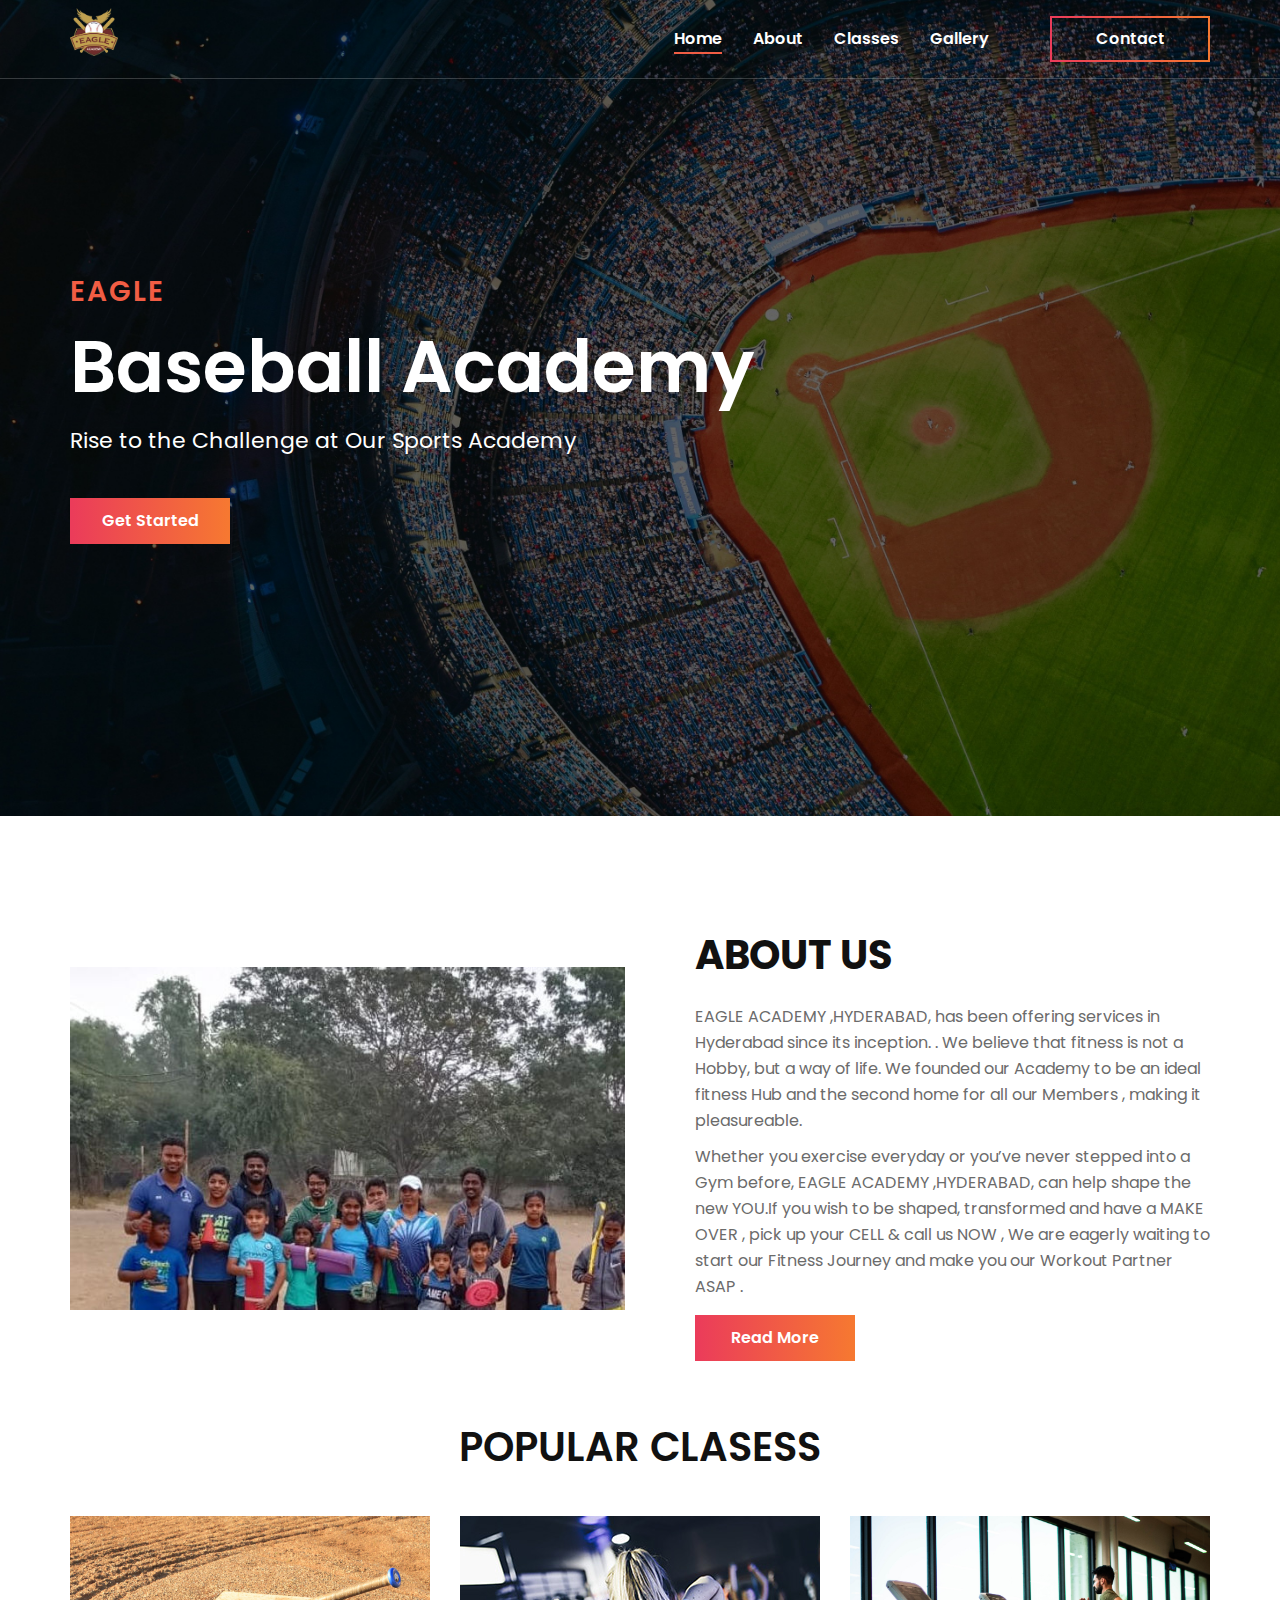
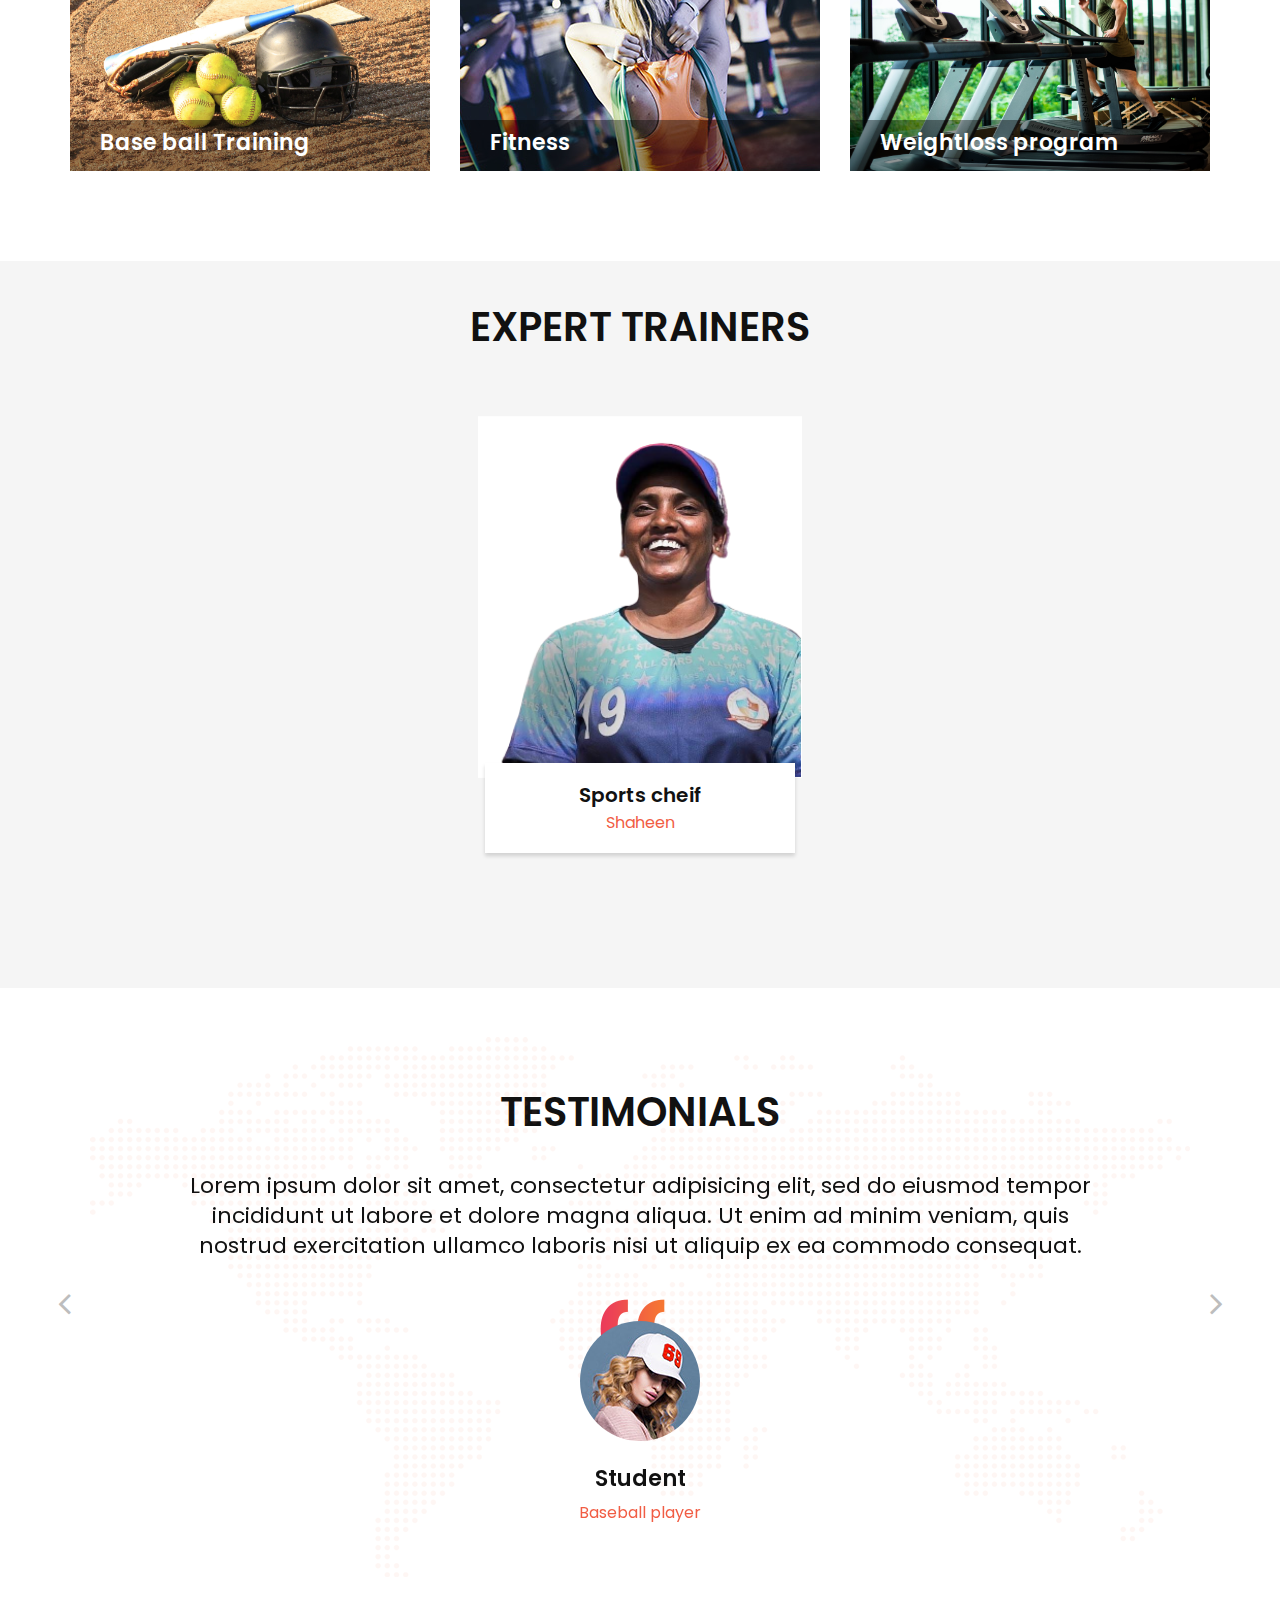
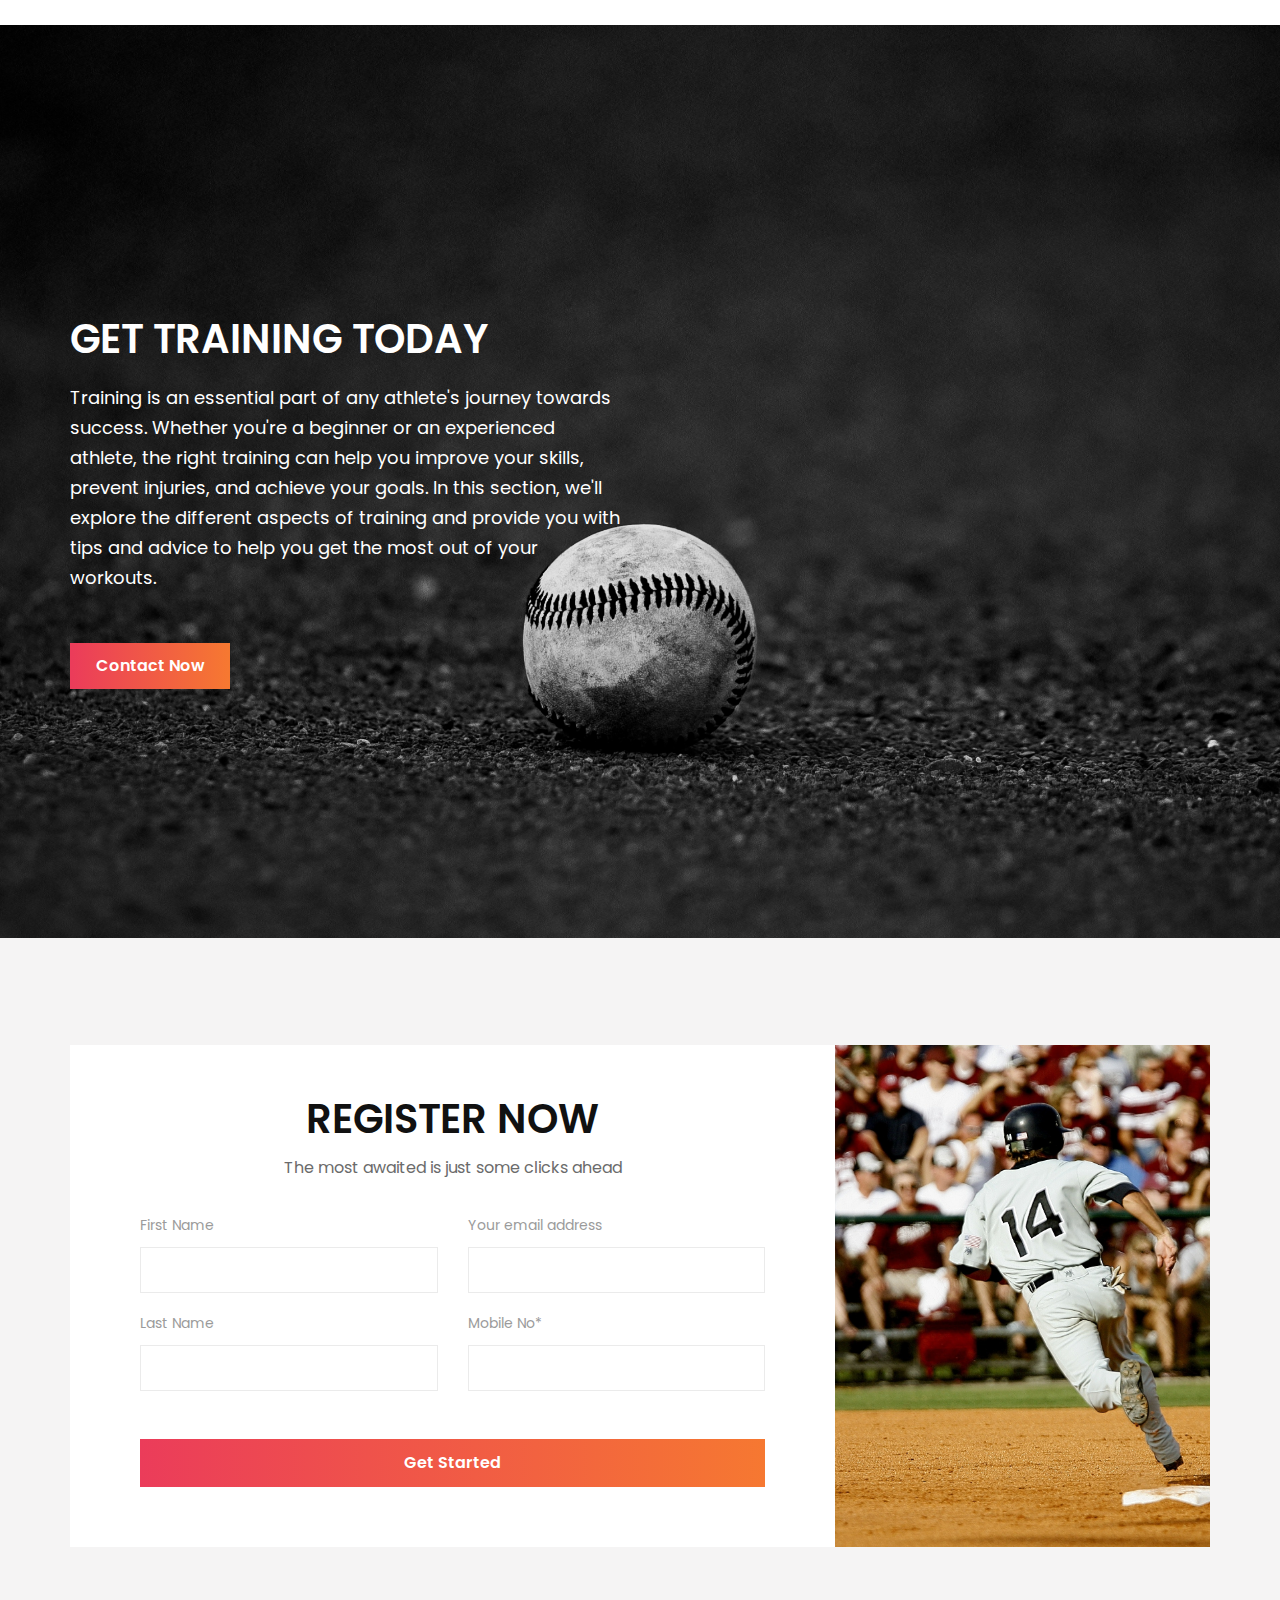
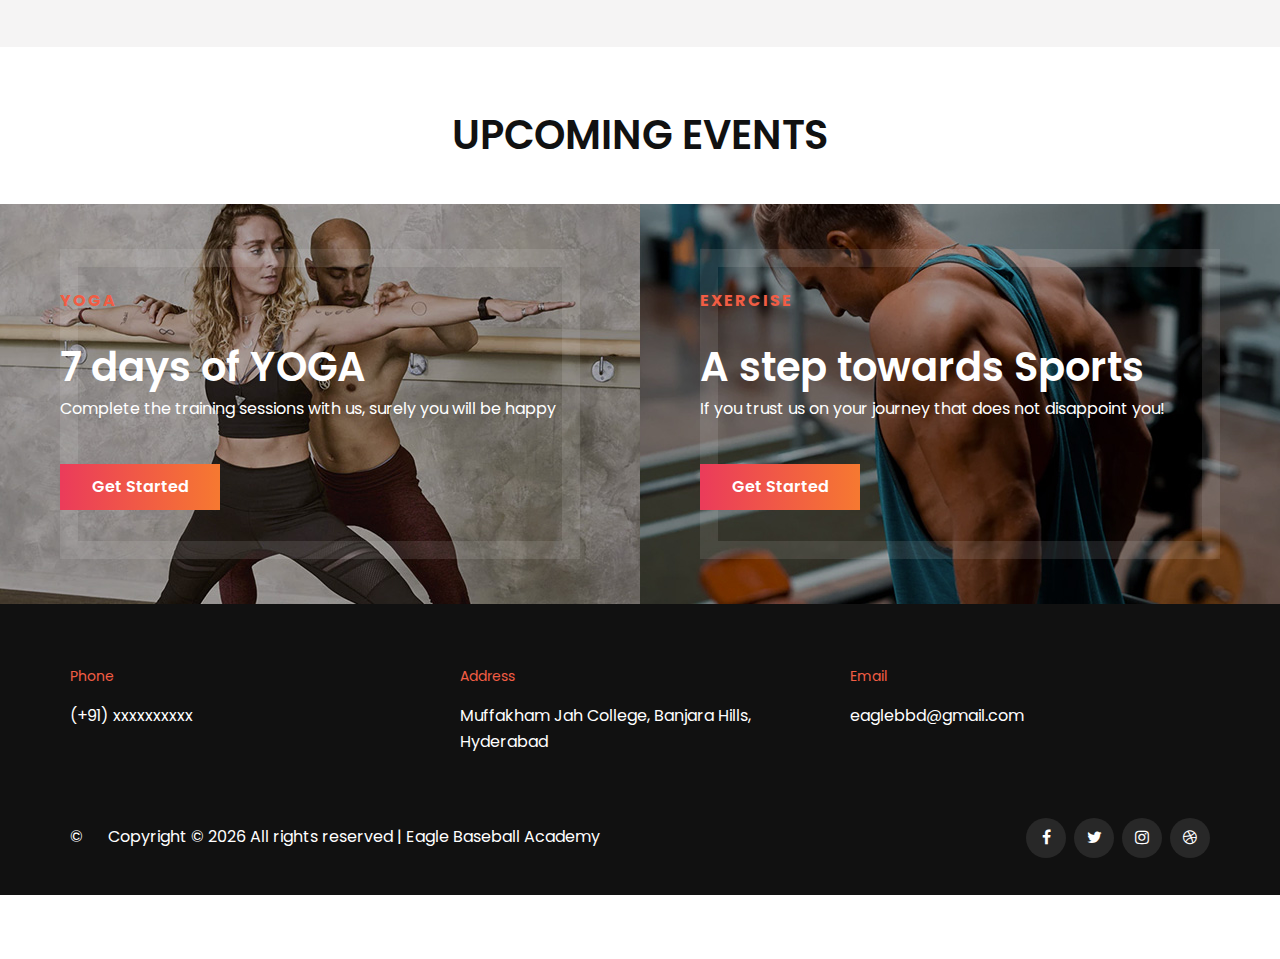
<file: academy-main/index.html>
<!DOCTYPE html>
<html lang="zxx">

<head>
    <meta charset="UTF-8">
    <meta name="description" content="Gutim Template">
    <meta name="keywords" content="Gutim, unica, creative, html">
    <meta name="viewport" content="width=device-width, initial-scale=1.0">
    <meta http-equiv="X-UA-Compatible" content="ie=edge">
    <title>Eagle Academy</title>

    <!-- Google Font -->
    <link href="https://fonts.googleapis.com/css?family=Poppins:300,400,500,600,700,800,900&display=swap"
        rel="stylesheet">

    <!-- Css Styles -->
    <link rel="stylesheet" href="css/bootstrap.min.css" type="text/css">
    <link rel="stylesheet" href="css/font-awesome.min.css" type="text/css">
    <link rel="stylesheet" href="css/owl.carousel.min.css" type="text/css">
    <link rel="stylesheet" href="css/magnific-popup.css" type="text/css">
    <link rel="stylesheet" href="css/slicknav.min.css" type="text/css">
    <link rel="stylesheet" href="css/style.css" type="text/css">
</head>

<body>
    <!-- Page Preloder -->
    <div id="preloder">
        <div class="loader"></div>
    </div>

    <!-- Header Section Begin -->
    <header class="header-section">
        <div class="container">
            <div class="logo">
                <a href="./index.html">
                    <img class='true-logo' src="img/s-removebg-preview (2).png" alt="Logo">
                </a>
            </div>
            <div class="nav-menu">
                <nav class="mainmenu mobile-menu">
                    <ul>
                        <li class="active"><a href="./index.html">Home</a></li>
                        <li><a href="./about-us.html">About</a></li>
                        <li><a href="./classes.html">Classes</a></li>
                        <li><a href="./gallery.html">Gallery</a></li>
                    </ul>
                </nav>
                <a href=" ./contact.html" class="primary-btn signup-btn ">Contact</a>
            </div>
            <div id="mobile-menu-wrap "></div>
        </div>
    </header>
    <!-- Header End -->

    <!-- Hero Section Begin -->
    <section class="hero-section set-bg " data-setbg="img/main5.jpg" style="margin-top: -4rem;">
        <div class="container ">
            <div class="row ">
                <div class="col-lg-8 ">
                    <div class="hero-text ">
                        <span style="font-size: 28px;">Eagle</span>
                        <h1>Baseball Academy</h1>
                        <p style="font-size: 22px;"> Rise to the Challenge at Our Sports Academy
                        </p>
                        <a href="classes.html" class="primary-btn ">Get Started</a>
                    </div>
                </div>
            </div>
        </div>
    </section>
    <!-- Hero Section End -->

    <!-- About Section Begin -->
    <section class="about-section spad ">
        <div class="container ">
            <div class="row ">
                <div class="col-lg-6 ">
                    <div class="about-pic ">
                        <img src="img/about.jpg " alt=" ">

                    </div>
                </div>
                <div class="col-lg-6 ">
                    <div class="about-text ">
                        <h2>About Us</h2>
                        <p class="first-para">
                            EAGLE ACADEMY ,HYDERABAD, has been offering services in Hyderabad   since its inception. . We believe that fitness is not a Hobby, but a way of life. We founded our Academy to be an ideal fitness Hub  and the second home for all  our  Members , making it pleasureable.                                            
                        </p>
                        <p lass="second-para">
                            Whether you exercise everyday or you’ve never stepped into a Gym before, EAGLE ACADEMY ,HYDERABAD, can help shape the new YOU.If you  wish to be shaped, transformed  and  have a MAKE OVER , pick up your CELL & call us NOW , We are eagerly waiting to start our Fitness Journey  and make you our Workout Partner ASAP .
                        </p>
                        <a href="about-us.html" class="primary-btn ">Read More</a>
                    </div>
                </div>
            </div>
        </div>
    </section>
    <!-- About Section End -->

    <!-- Classes Section Begin -->
    <section class="classes-section classes-page spad">
        <div class="container" style="margin-top: -8rem;">
            <div class="row">
                <div class="col-lg-12">
                    <div class="section-title">
                        <h2>Popular Clasess</h2>
                    </div>
                </div>
            </div>
            <div class="row">
                <div class="col-lg-4 col-md-6">
                    <div class="single-class-item set-bg" data-setbg="img/main2.jpg">
                        <div class="si-text">
                            <a href="contact.html">
                                <h4>Base ball Training</h4>
                            </a>
                        </div>
                    </div>
                </div>
                <div class="col-lg-4 col-md-6">
                    <div class="single-class-item set-bg" data-setbg="img/classes/classes-4.jpg">
                        <div class="si-text">
                            <a href="contact.html">
                                <h4>Fitness</h4>
                            </a>

                        </div>
                    </div>
                </div>
                <div class="col-lg-4 col-md-6">
                    <div class="single-class-item set-bg" data-setbg="img/main4.jpg">
                        <div class="si-text">
                            <a href="contact.html">
                                <h4>Weightloss program</h4>
                            </a>
                        </div>
                    </div>
                </div>
            </div>
        </div>
    </section>
    <!-- Classes Section End -->

    <!-- Trainer Section Begin -->
    <section class="trainer-section spad ">
        <div class="container " style="margin-top: -3rem;">
            <div class="row ">
                <div class="col-lg-12 ">
                    <div class="section-title ">
                        <h2>EXPERT TRAINERS</h2>
                    </div>
                </div>
            </div>
            <div class="row ">
                <div class="col-lg-4 col-md-6 ">
                    <div class="single-trainer-item ">
                        <img src="img/6320a16c-ba49-49d5-9f48-b8d1b64d4444-removebg-preview.png" alt=" ">
                        <div class="trainer-text ">
                            <h5>Sports cheif</h5>
                            <span>Shaheen</span>
                            <p>non numquam eius modi tempora incidunt ut labore et dolore magnam aliquam quaerat
                                voluptatem.
                            </p>
                            <div class="trainer-social ">
                                <a href="# "><i class="fa fa-facebook "></i></a>
                                <a href="# "><i class="fa fa-instagram "></i></a>
                                <a href="# "><i class="fa fa-twitter "></i></a>
                                <a href="# "><i class="fa fa-pinterest "></i></a>
                            </div>
                        </div>
                    </div>
                </div>
            </div>
        </div>
    </section>
    <!-- Trainer Section End -->

    <!-- Testimonial Section Begin -->
    <section class="testimonial-section spad ">
        <div class="container ">
            <div class="row ">
                <div class="col-lg-12 ">
                    <div class="section-title ">
                        <h2>Testimonials</h2>
                    </div>
                </div>
            </div>
            <div class="row ">
                <div class="col-lg-10 offset-lg-1 ">
                    <div class="testimonial-slider owl-carousel ">
                        <div class="testimonial-item ">
                            <p>Lorem ipsum dolor sit amet, consectetur adipisicing elit, sed do eiusmod tempor
                                incididunt ut labore et dolore magna aliqua. Ut enim ad minim veniam, quis nostrud
                                exercitation ullamco laboris nisi ut aliquip ex ea commodo consequat.
                            </p>
                            <div class="ti-pic ">
                                <img src="img/testimonial/testimonial-1.jpg " alt=" ">
                                <div class="quote ">
                                    <img src="img/testimonial/quote-left.png " alt=" ">
                                </div>
                            </div>
                            <div class="ti-author ">
                                <h4>Student</h4>
                                <span>Baseball player</span>
                            </div>
                        </div>
                        <div class="testimonial-item ">
                            <p>Lorem ipsum dolor sit amet, consectetur adipisicing elit, sed do eiusmod tempor
                                incididunt ut labore et dolore magna aliqua. Ut enim ad minim veniam, quis nostrud
                                exercitation ullamco laboris nisi ut aliquip ex ea commodo consequat.
                            </p>
                            <div class="ti-pic ">
                                <img src="img/testimonial/testimonial-1.jpg " alt=" ">
                                <div class="quote ">
                                    <img src="img/testimonial/quote-left.png " alt=" ">
                                </div>
                            </div>
                            <div class="ti-author ">
                                <h4>Student</h4>
                                <span>Baseball player</span>
                            </div>
                        </div>
                    </div>
                </div>
            </div>
        </div>
    </section>
    <!-- Testimonial Section End -->

    <!-- Banner Section Begin -->
    <section class="banner-section set-bg " data-setbg="img/ban.jpg ">
        <div class="container ">
            <div class="row ">
                <div class="col-lg-6 ">
                    <div class="banner-text " style="margin-bottom: 24rem; margin-top: 5rem;">
                        <h2>Get training today</h2>
                        <p>
                            Training is an essential part of any athlete's journey towards success. Whether you're a beginner or an experienced athlete, the right training can help you improve your skills, prevent injuries, and achieve your goals. In this section, we'll explore the different aspects of training and provide you with tips and advice to help you get the most out of your workouts.
                        </p>
                        <a href="# " class="primary-btn banner-btn ">Contact Now</a>
                    </div>
                </div>
            </div>
        </div>
    </section>
    <!-- Banner Section End -->

    <!-- Register Section Begin -->
    <section class="register-section spad">
        <div class=" container " style="margin-top: -8rem; ">
            <div class="row ">
                <div class="col-lg-8 ">
                    <div class="register-text ">
                        <div class="section-title ">
                            <h2>Register Now</h2>
                            <p>The most awaited is just some clicks ahead</p>
                        </div>
                        <form action="# " class="register-form ">
                            <div class="row ">
                                <div class="col-lg-6 ">
                                    <label for="name ">First Name</label>
                                    <input type="text " id="name ">
                                </div>
                                <div class="col-lg-6 ">
                                    <label for="email ">Your email address</label>
                                    <input type="text " id="email ">
                                </div>
                                <div class="col-lg-6 ">
                                    <label for="last-name ">Last Name</label>
                                    <input type="text " id="last-name ">
                                </div>
                                <div class="col-lg-6 ">
                                    <label for="mobile ">Mobile No*</label>
                                    <input type="text " id="mobile ">
                                </div>
                            </div>
                            <button type="submit " class="register-btn ">Get Started</button>
                        </form>
                    </div>
                </div>
                <div class="col-lg-4 ">
                    <div class="register-pic ">
                        <img class="this" src="img/form.jpg " alt=" ">
                    </div>
                </div>
            </div>
        </div>
    </section>
    <!-- Register Section End -->

    <!-- Footer Banner Section Begin -->
    <section class="footer-banner ">
        <div class="container-fluid ">
            <div class="row " style="margin-top: 4rem; ">
                <div class="col-lg-12 ">
                    <div class="section-title ">
                        <h2>Upcoming Events</h2>
                    </div>
                </div>
            </div>
            <div class="row ">
                <div class="col-lg-6 ">
                    <div class="footer-banner-item set-bg " data-setbg="img/footer-banner/footer-banner-1.jpg ">
                        <span>YOGA</span>
                        <h2>7 days of YOGA</h2>
                        <p>Complete the training sessions with us, surely you will be happy</p>
                        <a href="contact.html" class="primary-btn ">Get Started</a>
                    </div>
                </div>
                <div class="col-lg-6 ">
                    <div class="footer-banner-item set-bg " data-setbg="img/footer-banner/footer-banner-2.jpg ">
                        <span>Exercise</span>
                        <h2>A step towards Sports</h2>
                        <p>If you trust us on your journey that does not disappoint you!</p>
                        <a href="contact.html" class="primary-btn ">Get Started</a>
                    </div>
                </div>
            </div>
        </div>
    </section>
    <!-- Footer Banner Section End -->

    <!-- Footer Section Begin -->
    <footer class="footer-section">
        <div class="container ">
            <div class="row ">
                <div class="col-md-4 ">
                    <div class="contact-option ">
                        <span>Phone</span>
                        <p>(+91) xxxxxxxxxx</p>
                    </div>
                </div>
                <div class="col-md-4 ">
                    <div class="contact-option ">
                        <span>Address</span>
                        <p>Muffakham Jah College, Banjara Hills, Hyderabad</p>
                    </div>
                </div>
                <div class="col-md-4 ">
                    <div class="contact-option ">
                        <span>Email</span>
                        <p>eaglebbd@gmail.com</p>
                    </div>
                </div>
            </div>
            <br>
            <br>
            <div class="copyright-text ">
                <p>&copy;
                <p>
                    <!-- Link back to Colorlib can't be removed. Template is licensed under CC BY 3.0. -->
                    Copyright &copy;
                    <script>
                        document.write(new Date().getFullYear());
                    </script> All rights reserved |
                    <a href="index.html" target="_blank ">Eagle Baseball Academy</a>
                    <!-- Link back to Colorlib can't be removed. Template is licensed under CC BY 3.0. -->
                </p>
                </p>
                <div class="footer-social ">
                    <a href="# "><i class="fa fa-facebook "></i></a>
                    <a href="# "><i class="fa fa-twitter "></i></a>
                    <a href="# "><i class="fa fa-instagram "></i></a>
                    <a href="# "><i class="fa fa-dribbble "></i></a>
                </div>
            </div>
        </div>
    </footer>
    <!-- Footer Section End -->

    <!-- Js Plugins -->
    <script src="js/jquery-3.3.1.min.js "></script>
    <script src="js/bootstrap.min.js "></script>
    <script src="js/jquery.magnific-popup.min.js "></script>
    <script src="js/mixitup.min.js "></script>
    <script src="js/jquery.slicknav.js "></script>
    <script src="js/owl.carousel.min.js "></script>
    <script src="js/main.js "></script>
</body>

</html>
</file>
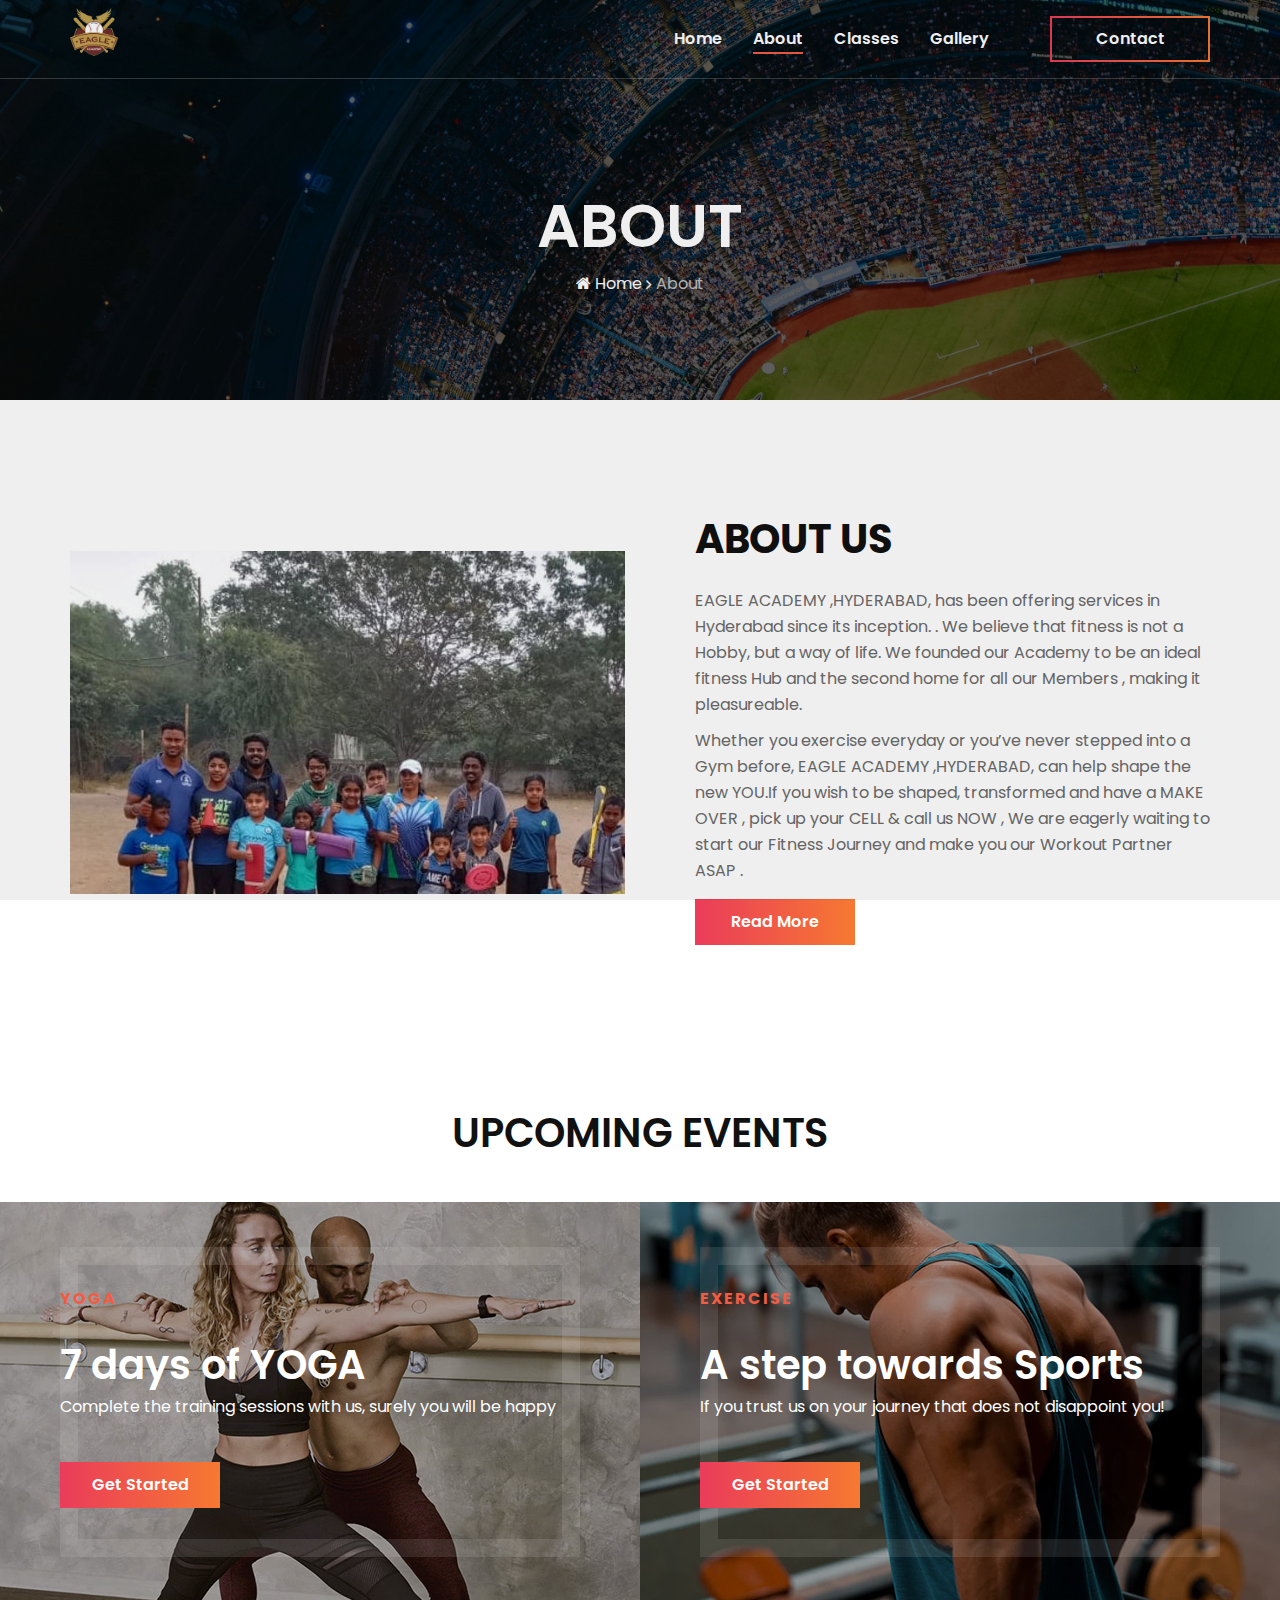
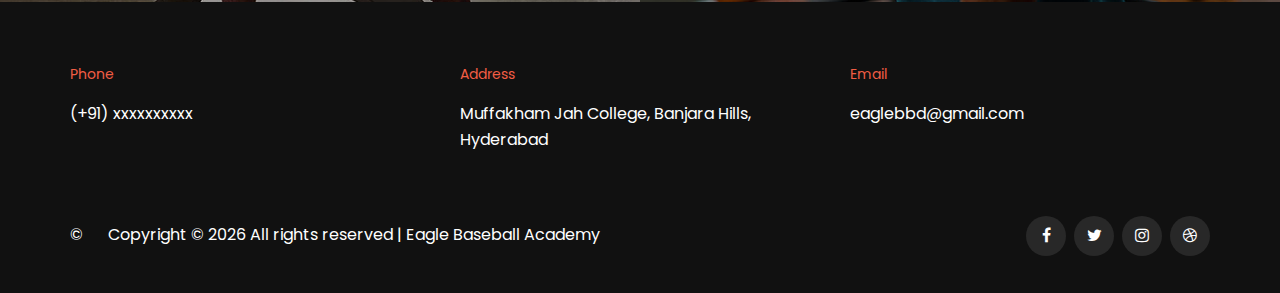
<file: academy-main/about-us.html>
<!DOCTYPE html>
<html lang="zxx">

<head>
    <meta charset="UTF-8">
    <meta name="description" content="Gutim Template">
    <meta name="keywords" content="Gutim, unica, creative, html">
    <meta name="viewport" content="width=device-width, initial-scale=1.0">
    <meta http-equiv="X-UA-Compatible" content="ie=edge">
    <title>Gutim | Template</title>

    <!-- Google Font -->
    <link href="https://fonts.googleapis.com/css?family=Poppins:300,400,500,600,700,800,900&display=swap"
        rel="stylesheet">

    <!-- Css Styles -->
    <link rel="stylesheet" href="css/bootstrap.min.css" type="text/css">
    <link rel="stylesheet" href="css/font-awesome.min.css" type="text/css">
    <link rel="stylesheet" href="css/owl.carousel.min.css" type="text/css">
    <link rel="stylesheet" href="css/magnific-popup.css" type="text/css">
    <link rel="stylesheet" href="css/slicknav.min.css" type="text/css">
    <link rel="stylesheet" href="css/style.css" type="text/css">
</head>

<body>
    <!-- Page Preloder -->
    <div id="preloder">
        <div class="loader"></div>
    </div>

    <!-- Header Section Begin -->
    <header class="header-section">
        <div class="container">
            <div class="logo">
                <a href="./index.html">
                    <img class='true-logo' src="img/s-removebg-preview (2).png" alt="Logo">
                </a>
            </div>
            <div class="nav-menu">
                <nav class="mainmenu mobile-menu">
                    <ul>
                        <li><a href="./index.html">Home</a></li>
                        <li class="active"><a href="./about-us.html">About</a></li>
                        <li><a href="./classes.html">Classes</a></li>
                        <li><a href="./gallery.html">Gallery</a></li>
                    </ul>
                </nav>
                <a href=" ./contact.html" class="primary-btn signup-btn ">Contact</a>
            </div>
            <div id="mobile-menu-wrap "></div>
        </div>
    </header>
    <!-- Header End -->

    <!-- Breadcrumb Section Begin -->
    <section class="breadcrumb-section set-bg" data-setbg="img/main5.jpg">
        <div class="container">
            <div class="row">
                <div class="col-lg-12">
                    <div class="breadcrumb-text">
                        <h2>About</h2>
                        <div class="breadcrumb-option">
                            <a href="./index.html"><i class="fa fa-home"></i> Home</a>
                            <span>About</span>
                        </div>
                    </div>
                </div>
            </div>
        </div>
    </section>
    <!-- Breadcrumb Section End -->

    <!-- About Section Begin -->
    <!-- About Section Begin -->
    <section class="about-section spad ">
        <div class="container ">
            <div class="row ">
                <div class="col-lg-6 ">
                    <div class="about-pic ">
                        <img src="img/about.jpg " alt=" ">

                    </div>
                </div>
                <div class="col-lg-6 ">
                    <div class="about-text ">
                        <h2>About Us</h2>
                        <p class="first-para">
                            EAGLE ACADEMY ,HYDERABAD, has been offering services in Hyderabad   since its inception. . We believe that fitness is not a Hobby, but a way of life. We founded our Academy to be an ideal fitness Hub  and the second home for all  our  Members , making it pleasureable.                                            
                        </p>
                        <p lass="second-para">
                            Whether you exercise everyday or you’ve never stepped into a Gym before, EAGLE ACADEMY ,HYDERABAD, can help shape the new YOU.If you  wish to be shaped, transformed  and  have a MAKE OVER , pick up your CELL & call us NOW , We are eagerly waiting to start our Fitness Journey  and make you our Workout Partner ASAP .
                        </p>
                        <a href="about-us.html" class="primary-btn ">Read More</a>
                    </div>
                </div>
            </div>
        </div>
    </section>
    <!-- About Section End -->

    <!-- Footer Banner Section Begin -->
    <section class="footer-banner ">
        <div class="container-fluid ">
            <div class="row " style="margin-top: 4rem; ">
                <div class="col-lg-12 ">
                    <div class="section-title ">
                        <h2>Upcoming Events</h2>
                    </div>
                </div>
            </div>
            <div class="row ">
                <div class="col-lg-6 ">
                    <div class="footer-banner-item set-bg " data-setbg="img/footer-banner/footer-banner-1.jpg ">
                        <span>YOGA</span>
                        <h2>7 days of YOGA</h2>
                        <p>Complete the training sessions with us, surely you will be happy</p>
                        <a href="contact.html" class="primary-btn ">Get Started</a>
                    </div>
                </div>
                <div class="col-lg-6 ">
                    <div class="footer-banner-item set-bg " data-setbg="img/footer-banner/footer-banner-2.jpg ">
                        <span>Exercise</span>
                        <h2>A step towards Sports</h2>
                        <p>If you trust us on your journey that does not disappoint you!</p>
                        <a href="contact.html" class="primary-btn ">Get Started</a>
                    </div>
                </div>
            </div>
        </div>
    </section>
    <!-- Footer Banner Section End -->

    <!-- Footer Section Begin -->
    <footer class="footer-section">
        <div class="container ">
            <div class="row ">
                <div class="col-md-4 ">
                    <div class="contact-option ">
                        <span>Phone</span>
                        <p>(+91) xxxxxxxxxx</p>
                    </div>
                </div>
                <div class="col-md-4 ">
                    <div class="contact-option ">
                        <span>Address</span>
                        <p>Muffakham Jah College, Banjara Hills, Hyderabad</p>
                    </div>
                </div>
                <div class="col-md-4 ">
                    <div class="contact-option ">
                        <span>Email</span>
                        <p>eaglebbd@gmail.com</p>
                    </div>
                </div>
            </div>
            <br>
            <br>
            <div class="copyright-text ">
                <p>&copy;
                <p>
                    <!-- Link back to Colorlib can't be removed. Template is licensed under CC BY 3.0. -->
                    Copyright &copy;
                    <script>
                        document.write(new Date().getFullYear());
                    </script> All rights reserved |
                    <a href="index.html" target="_blank ">Eagle Baseball Academy</a>
                    <!-- Link back to Colorlib can't be removed. Template is licensed under CC BY 3.0. -->
                </p>
                </p>
                <div class="footer-social ">
                    <a href="# "><i class="fa fa-facebook "></i></a>
                    <a href="# "><i class="fa fa-twitter "></i></a>
                    <a href="# "><i class="fa fa-instagram "></i></a>
                    <a href="# "><i class="fa fa-dribbble "></i></a>
                </div>
            </div>
        </div>
    <!-- Footer Section End -->

    <!-- Js Plugins -->
    <script src="js/jquery-3.3.1.min.js"></script>
    <script src="js/bootstrap.min.js"></script>
    <script src="js/jquery.magnific-popup.min.js"></script>
    <script src="js/mixitup.min.js"></script>
    <script src="js/jquery.slicknav.js"></script>
    <script src="js/owl.carousel.min.js"></script>
    <script src="js/main.js"></script>
</body>

</html>
</file>
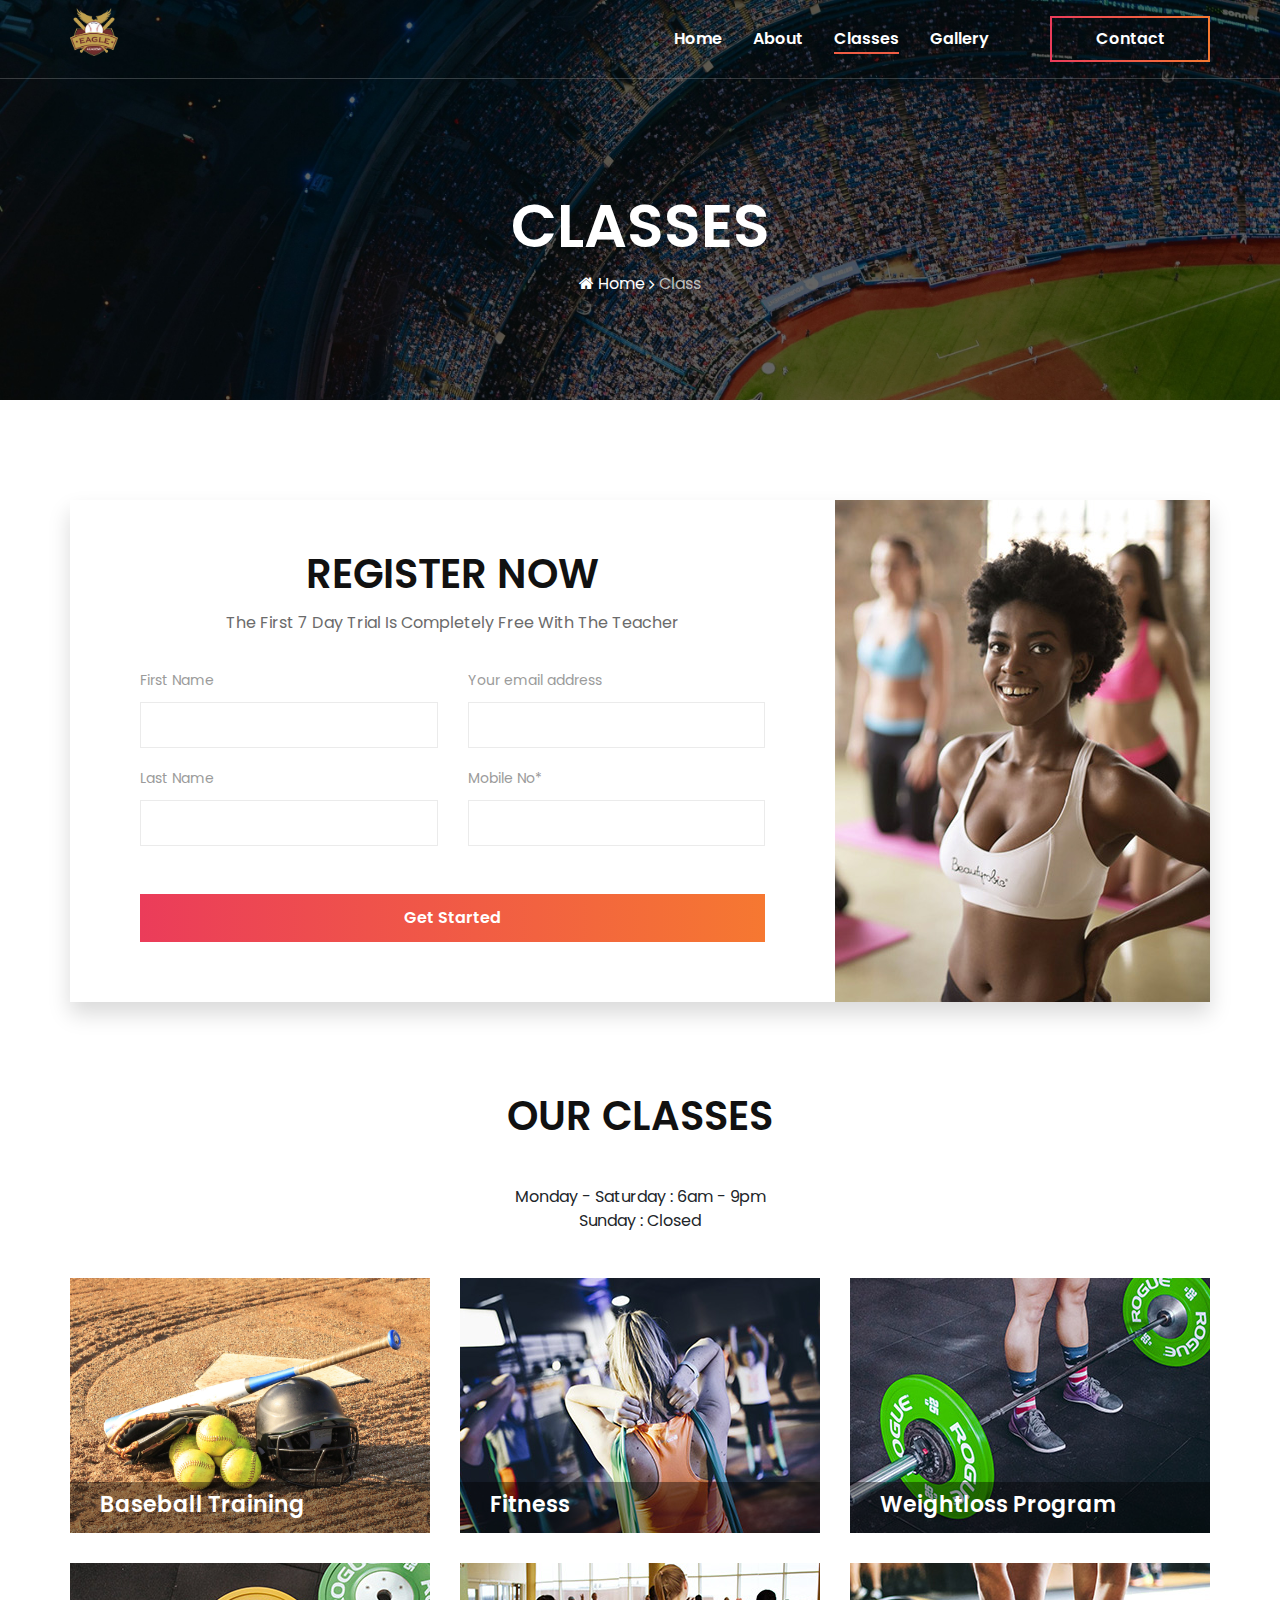
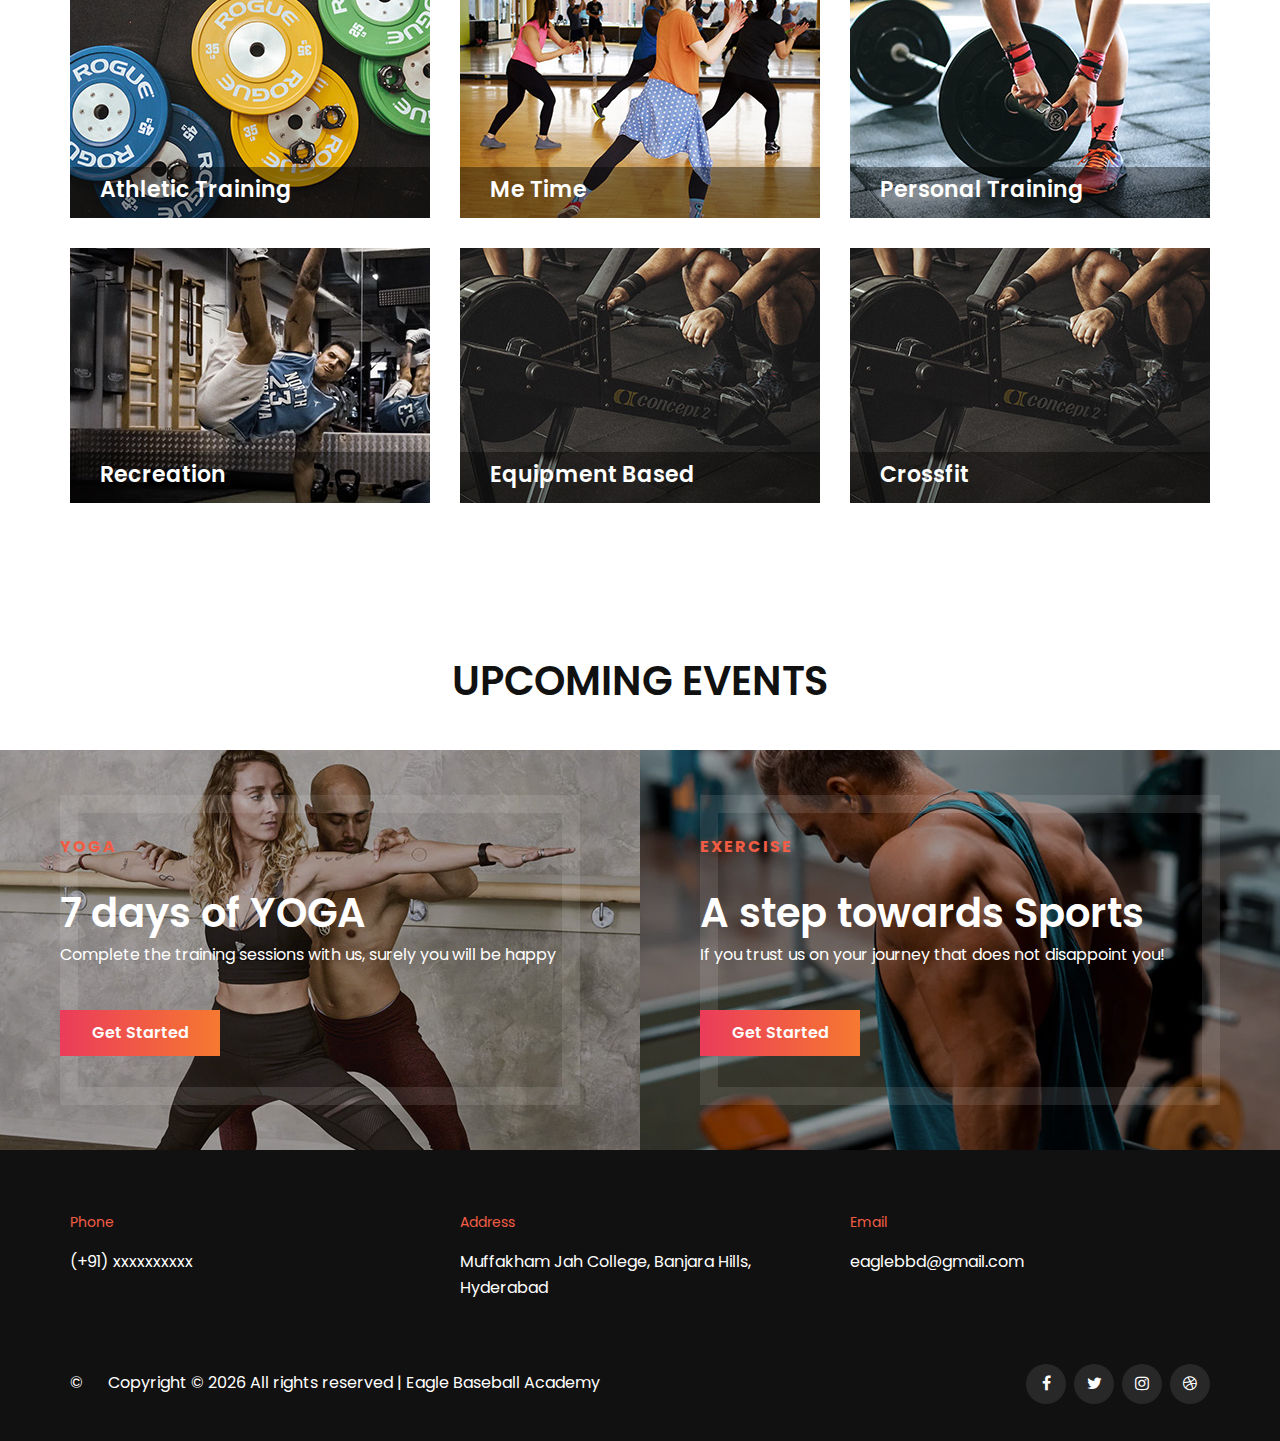
<file: academy-main/classes.html>
<!DOCTYPE html>
<html lang="zxx">

<head>
    <meta charset="UTF-8">
    <meta name="description" content="Gutim Template">
    <meta name="keywords" content="Gutim, unica, creative, html">
    <meta name="viewport" content="width=device-width, initial-scale=1.0">
    <meta http-equiv="X-UA-Compatible" content="ie=edge">
    <title>Gutim | Template</title>

    <!-- Google Font -->
    <link href="https://fonts.googleapis.com/css?family=Poppins:300,400,500,600,700,800,900&display=swap"
        rel="stylesheet">

    <!-- Css Styles -->
    <link rel="stylesheet" href="css/bootstrap.min.css" type="text/css">
    <link rel="stylesheet" href="css/font-awesome.min.css" type="text/css">
    <link rel="stylesheet" href="css/owl.carousel.min.css" type="text/css">
    <link rel="stylesheet" href="css/magnific-popup.css" type="text/css">
    <link rel="stylesheet" href="css/slicknav.min.css" type="text/css">
    <link rel="stylesheet" href="css/style.css" type="text/css">
</head>

<body>
    <!-- Page Preloder -->
    <div id="preloder">
        <div class="loader"></div>
    </div>

    <!-- Header Section Begin -->
    <header class="header-section">
        <div class="container">
            <div class="logo">
                <a href="./index.html">
                    <img class='true-logo' src="img/s-removebg-preview (2).png" alt="Logo">
                </a>
            </div>
            <div class="nav-menu">
                <nav class="mainmenu mobile-menu">
                    <ul>
                        <li><a href="./index.html">Home</a></li>
                        <li><a href="./about-us.html">About</a></li>
                        <li class="active"><a href="./classes.html">Classes</a></li>
                        <li><a href="./gallery.html">Gallery</a></li>
                    </ul>
                </nav>
                <a href=" ./contact.html" class="primary-btn signup-btn ">Contact</a>
            </div>
            <div id="mobile-menu-wrap "></div>
        </div>
    </header>
    <!-- Header End -->

    <!-- Breadcrumb Section Begin -->
    <section class="breadcrumb-section set-bg" data-setbg="img/main5.jpg">
        <div class="container">
            <div class="row">
                <div class="col-lg-12">
                    <div class="breadcrumb-text">
                        <h2>Classes</h2>
                        <div class="breadcrumb-option">
                            <a href="./index.html"><i class="fa fa-home"></i> Home</a>
                            <span>Class</span>
                        </div>
                    </div>
                </div>
            </div>
        </div>
    </section>
    <!-- Breadcrumb Section End -->

    <!-- Register Section Begin -->
    <section class="register-section classes-page spad">
        <div class="container">
            <div class="classes-page-text">
                <div class="row">
                    <div class="col-lg-8">
                        <div class="register-text">
                            <div class="section-title">
                                <h2>Register Now</h2>
                                <p>The First 7 Day Trial Is Completely Free With The Teacher</p>
                            </div>
                            <form action="#" class="register-form">
                                <div class="row">
                                    <div class="col-lg-6">
                                        <label for="name">First Name</label>
                                        <input type="text" id="name">
                                    </div>
                                    <div class="col-lg-6">
                                        <label for="email">Your email address</label>
                                        <input type="text" id="email">
                                    </div>
                                    <div class="col-lg-6">
                                        <label for="last-name">Last Name</label>
                                        <input type="text" id="last-name">
                                    </div>
                                    <div class="col-lg-6">
                                        <label for="mobile">Mobile No*</label>
                                        <input type="text" id="mobile">
                                    </div>
                                </div>
                                <button type="submit" class="register-btn">Get Started</button>
                            </form>
                        </div>
                    </div>
                    <div class="col-lg-4">
                        <div class="register-pic">
                            <img src="img/register-pic.jpg" alt="">
                        </div>
                    </div>
                </div>
            </div>
        </div>
    </section>
    <!-- Register Section End -->

    <!-- Classes Section Begin -->
    <section class="classes-section classes-page spad">
        <div class="container">
            <div class="row">
                <div class="col-lg-12">
                    <div class="section-title">
                        <h2>OUR CLASSES</h2>
                    </div>
                </div>

                <div class="timings">
                    <div class="section-title">
                        Monday - Saturday : 6am - 9pm<br>
                        Sunday : Closed
                    </div>
                </div>
            </div>
            <div class="row">
                <div class="col-lg-4 col-md-6">
                    <div class="single-class-item set-bg"  data-setbg="img/main2.jpg">
                        <div class="si-text">
                            <h4>Baseball Training</h4>
                        </div>
                    </div>
                </div>
                <div class="col-lg-4 col-md-6">
                    <div class="single-class-item set-bg" data-setbg="img/classes/classes-4.jpg">
                        <div class="si-text">
                            <h4>Fitness</h4>
                        </div>
                    </div>
                </div>
                <div class="col-lg-4 col-md-6">
                    <div class="single-class-item set-bg" data-setbg="img/classes/classes-3.jpg">
                        <div class="si-text">
                            <h4>Weightloss Program</h4>
                        </div>
                    </div>
                </div>
                <div class="col-lg-4 col-md-6">
                    <div class="single-class-item set-bg" data-setbg="img/classes/classes-5.jpg">
                        <div class="si-text">
                            <h4>Athletic Training</h4>
                        </div>
                    </div>
                </div>
                <div class="col-lg-4 col-md-6">
                    <div class="single-class-item set-bg" data-setbg="img/classes/classes-2.jpg">
                        <div class="si-text">
                            <h4>Me Time</h4>
                        </div>
                    </div>
                </div>
                <div class="col-lg-4 col-md-6">
                    <div class="single-class-item set-bg" data-setbg="img/classes/classes-6.jpg">
                        <div class="si-text">
                            <h4>Personal Training</h4>
                        </div>
                    </div>
                </div>
                <div class="col-lg-4 col-md-6">
                    <div class="single-class-item set-bg" data-setbg="img/classes/classes-7.jpg">
                        <div class="si-text">
                            <h4>Recreation</h4>
                        </div>
                    </div>
                </div>
                <div class="col-lg-4 col-md-6">
                    <div class="single-class-item set-bg" data-setbg="img/classes/classes-8.jpg">
                        <div class="si-text">
                            <h4>Equipment Based</h4>
                        </div>
                    </div>
                </div>
                <div class="col-lg-4 col-md-6">
                    <div class="single-class-item set-bg" data-setbg="img/classes/classes-8.jpg">
                        <div class="si-text">
                            <h4>Crossfit</h4>
                        </div>
                    </div>
                </div>
            </div>
        </div>
    </section>
    <!-- Classes Section End -->

    <!-- Footer Banner Section Begin -->
    <section class="footer-banner ">
        <div class="container-fluid ">
            <div class="row " style="margin-top: 4rem; ">
                <div class="col-lg-12 ">
                    <div class="section-title ">
                        <h2>Upcoming Events</h2>
                    </div>
                </div>
            </div>
            <div class="row ">
                <div class="col-lg-6 ">
                    <div class="footer-banner-item set-bg " data-setbg="img/footer-banner/footer-banner-1.jpg ">
                        <span>YOGA</span>
                        <h2>7 days of YOGA</h2>
                        <p>Complete the training sessions with us, surely you will be happy</p>
                        <a href="contact.html" class="primary-btn ">Get Started</a>
                    </div>
                </div>
                <div class="col-lg-6 ">
                    <div class="footer-banner-item set-bg " data-setbg="img/footer-banner/footer-banner-2.jpg ">
                        <span>Exercise</span>
                        <h2>A step towards Sports</h2>
                        <p>If you trust us on your journey that does not disappoint you!</p>
                        <a href="contact.html" class="primary-btn ">Get Started</a>
                    </div>
                </div>
            </div>
        </div>
    </section>
    <!-- Footer Banner Section End -->

    <!-- Footer Section Begin -->
    <footer class="footer-section">
        <div class="container ">
            <div class="row ">
                <div class="col-md-4 ">
                    <div class="contact-option ">
                        <span>Phone</span>
                        <p>(+91) xxxxxxxxxx</p>
                    </div>
                </div>
                <div class="col-md-4 ">
                    <div class="contact-option ">
                        <span>Address</span>
                        <p>Muffakham Jah College, Banjara Hills, Hyderabad</p>
                    </div>
                </div>
                <div class="col-md-4 ">
                    <div class="contact-option ">
                        <span>Email</span>
                        <p>eaglebbd@gmail.com</p>
                    </div>
                </div>
            </div>
            <br>
            <br>
            <div class="copyright-text ">
                <p>&copy;
                <p>
                    <!-- Link back to Colorlib can't be removed. Template is licensed under CC BY 3.0. -->
                    Copyright &copy;
                    <script>
                        document.write(new Date().getFullYear());
                    </script> All rights reserved |
                    <a href="index.html" target="_blank ">Eagle Baseball Academy</a>
                    <!-- Link back to Colorlib can't be removed. Template is licensed under CC BY 3.0. -->
                </p>
                </p>
                <div class="footer-social ">
                    <a href="# "><i class="fa fa-facebook "></i></a>
                    <a href="# "><i class="fa fa-twitter "></i></a>
                    <a href="# "><i class="fa fa-instagram "></i></a>
                    <a href="# "><i class="fa fa-dribbble "></i></a>
                </div>
            </div>
        </div>
    <!-- Footer Section End -->
    <!-- Js Plugins -->
    <script src="js/jquery-3.3.1.min.js"></script>
    <script src="js/bootstrap.min.js"></script>
    <script src="js/jquery.magnific-popup.min.js"></script>
    <script src="js/mixitup.min.js"></script>
    <script src="js/jquery.slicknav.js"></script>
    <script src="js/owl.carousel.min.js"></script>
    <script src="js/main.js"></script>
</body>

</html>
</file>
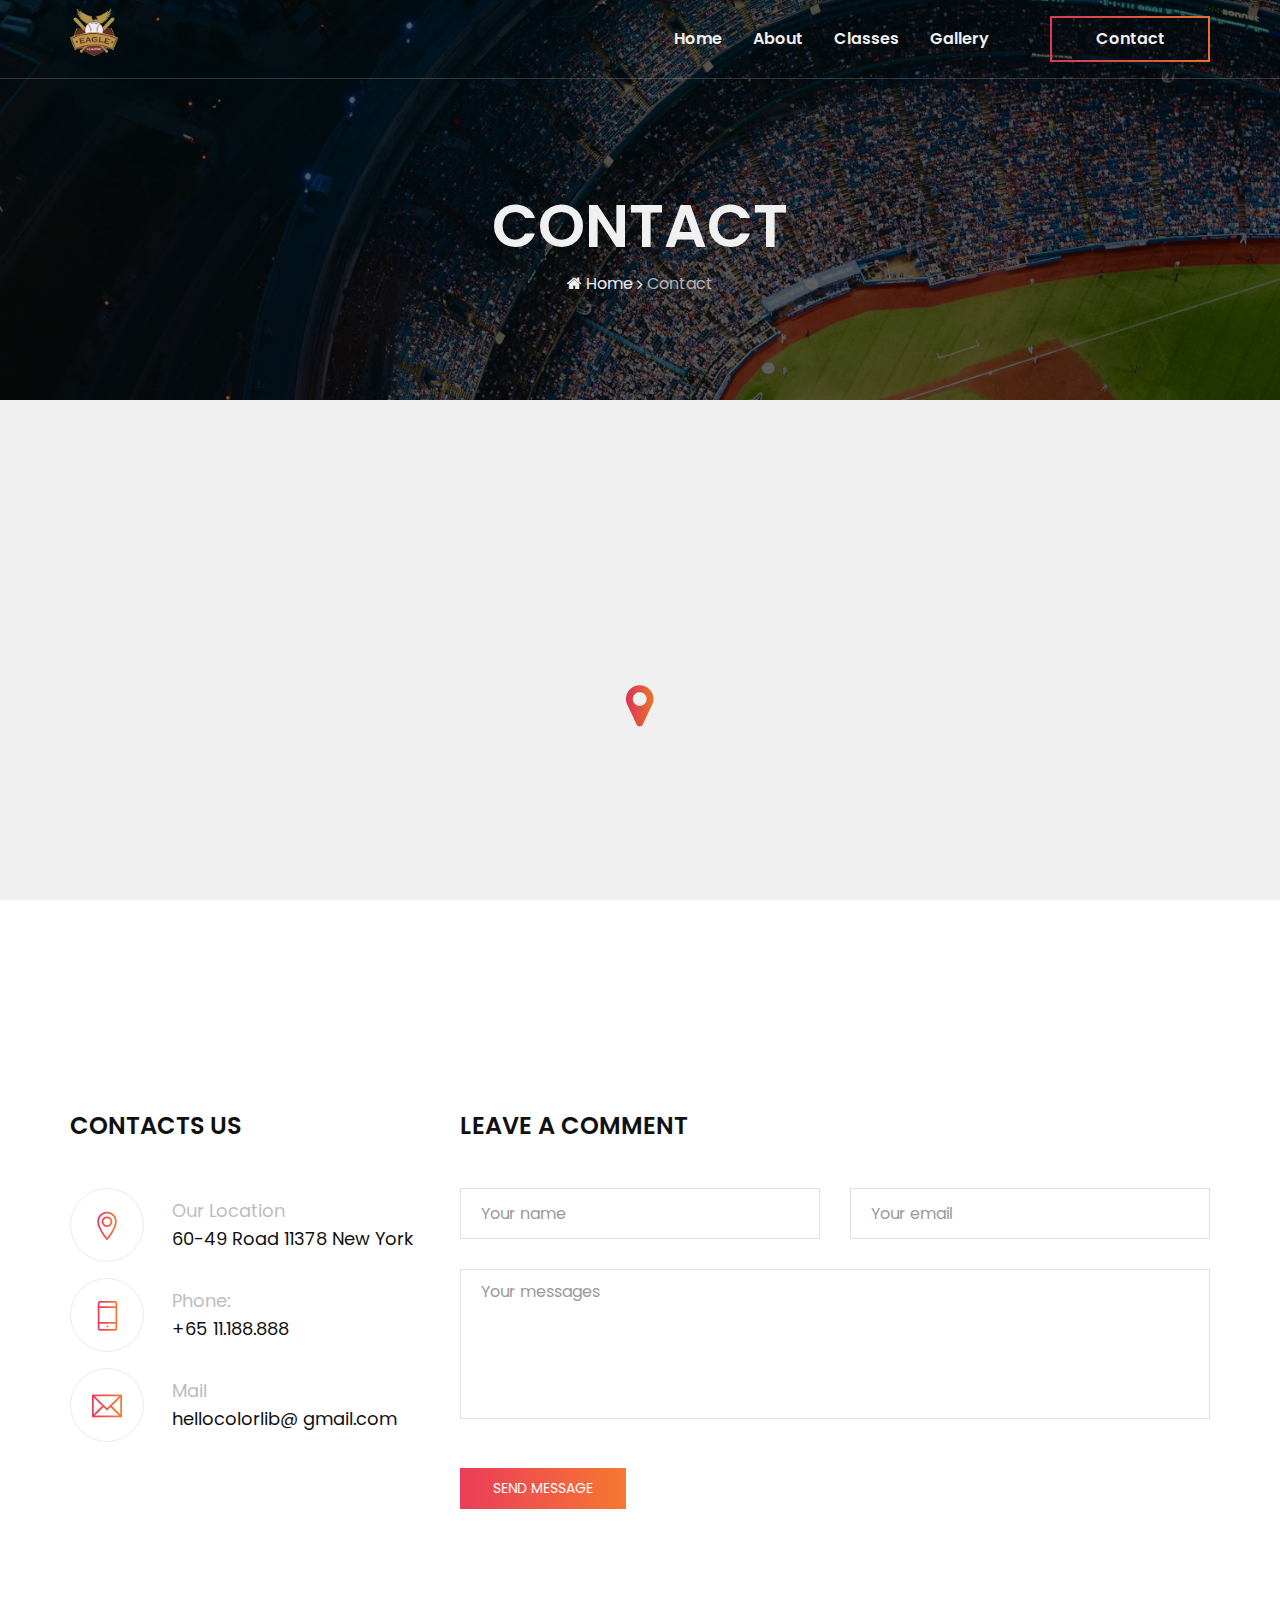
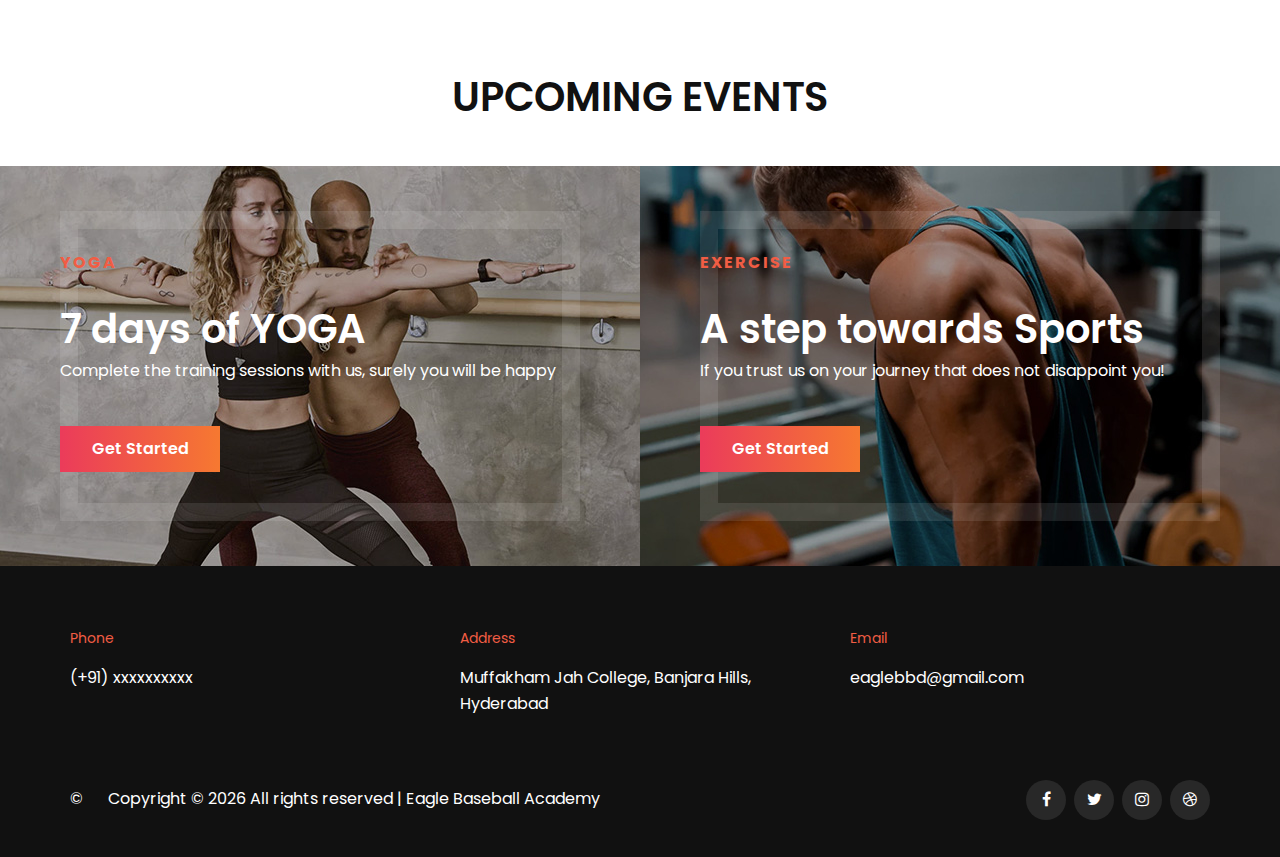
<file: academy-main/contact.html>
<!DOCTYPE html>
<html lang="zxx">

<head>
    <meta charset="UTF-8">
    <meta name="description" content="Gutim Template">
    <meta name="keywords" content="Gutim, unica, creative, html">
    <meta name="viewport" content="width=device-width, initial-scale=1.0">
    <meta http-equiv="X-UA-Compatible" content="ie=edge">
    <title>Gutim | Template</title>

    <!-- Google Font -->
    <link href="https://fonts.googleapis.com/css?family=Poppins:300,400,500,600,700,800,900&display=swap"
        rel="stylesheet">

    <!-- Css Styles -->
    <link rel="stylesheet" href="css/bootstrap.min.css" type="text/css">
    <link rel="stylesheet" href="css/font-awesome.min.css" type="text/css">
    <link rel="stylesheet" href="css/owl.carousel.min.css" type="text/css">
    <link rel="stylesheet" href="css/magnific-popup.css" type="text/css">
    <link rel="stylesheet" href="css/slicknav.min.css" type="text/css">
    <link rel="stylesheet" href="css/style.css" type="text/css">
</head>

<body>
    <!-- Page Preloder -->
    <div id="preloder">
        <div class="loader"></div>
    </div>

    <!-- Header Section Begin -->
    <header class="header-section">
        <div class="container">
            <div class="logo">
                <a href="./index.html">
                    <img class='true-logo' src="img/s-removebg-preview (2).png" alt="Logo">
                </a>
            </div>
            <div class="nav-menu">
                <nav class="mainmenu mobile-menu">
                    <ul>
                        <li><a href="./index.html">Home</a></li>
                        <li><a href="./about-us.html">About</a></li>
                        <li><a href="./classes.html">Classes</a></li>
                        <li><a href="./gallery.html">Gallery</a></li>
                    </ul>
                </nav>
                <a href=" ./contact.html" class="primary-btn signup-btn ">Contact</a>
            </div>
            <div id="mobile-menu-wrap "></div>
        </div>
    </header>
    <!-- Header End -->

    <!-- Breadcrumb Section Begin -->

    <section class="breadcrumb-section set-bg" data-setbg="img/main5.jpg">
        <div class="container">
            <div class="row">
                <div class="col-lg-12">
                    <div class="breadcrumb-text">
                        <h2>Contact</h2>
                        <div class="breadcrumb-option">
                            <a href="./index.html"><i class="fa fa-home"></i> Home</a>
                            <span>Contact</span>
                        </div>
                    </div>
                </div>
            </div>
        </div>
    </section>
    <!-- Breadcrumb Section End -->

    <!-- Map Section Begin -->
    <div class="map">
        <iframe
            src="https://www.google.com/maps/embed?pb=!1m18!1m12!1m3!1d24112.92132811736!2d-74.20651812810036!3d40.93514309648714!2m3!1f0!2f0!3f0!3m2!1i1024!2i768!4f13.1!3m3!1m2!1s0x89c2fda38587e887%3A0xf03207815e338a0d!2sHaledon%2C%20NJ%2007508%2C%20USA!5e0!3m2!1sen!2sbd!4v1578120776078!5m2!1sen!2sbd"
            height="612" style="border:0;" allowfullscreen=""></iframe>
        <img src="img/icon/location.png" alt="">
    </div>
    <!-- Map Section End -->

    <!-- Contact Section Begin -->
    <section class="contact-section spad">
        <div class="container">
            <div class="row">
                <div class="col-lg-4">
                    <div class="contact-info">
                        <h4>Contacts Us</h4>
                        <div class="contact-address">
                            <div class="ca-widget">
                                <div class="cw-icon">
                                    <img src="img/icon/icon-1.png" alt="">
                                </div>
                                <div class="cw-text">
                                    <h5>Our Location</h5>
                                    <p>60-49 Road 11378 New York</p>
                                </div>
                            </div>
                            <div class="ca-widget">
                                <div class="cw-icon">
                                    <img src="img/icon/icon-2.png" alt="">
                                </div>
                                <div class="cw-text">
                                    <h5>Phone:</h5>
                                    <p>+65 11.188.888</p>
                                </div>
                            </div>
                            <div class="ca-widget">
                                <div class="cw-icon">
                                    <img src="img/icon/icon-3.png" alt="">
                                </div>
                                <div class="cw-text">
                                    <h5>Mail</h5>
                                    <p>hellocolorlib@ gmail.com</p>
                                </div>
                            </div>
                        </div>
                    </div>
                </div>
                <div class="col-lg-8">
                    <div class="contact-form">
                        <h4>Leave A Comment</h4>
                        <form action="#">
                            <div class="row">
                                <div class="col-lg-6">
                                    <input type="text" placeholder="Your name">
                                </div>
                                <div class="col-lg-6">
                                    <input type="text" placeholder="Your email">
                                </div>
                                <div class="col-lg-12">
                                    <textarea placeholder="Your messages"></textarea>
                                    <button type="submit">Send Message</button>
                                </div>
                            </div>
                        </form>
                    </div>
                </div>
            </div>
        </div>
    </section>
    <!-- Contact Section End -->

    <!-- Footer Banner Section Begin -->
    <section class="footer-banner ">
        <div class="container-fluid ">
            <div class="row " style="margin-top: 4rem; ">
                <div class="col-lg-12 ">
                    <div class="section-title ">
                        <h2>Upcoming Events</h2>
                    </div>
                </div>
            </div>
            <div class="row ">
                <div class="col-lg-6 ">
                    <div class="footer-banner-item set-bg " data-setbg="img/footer-banner/footer-banner-1.jpg ">
                        <span>YOGA</span>
                        <h2>7 days of YOGA</h2>
                        <p>Complete the training sessions with us, surely you will be happy</p>
                        <a href="contact.html" class="primary-btn ">Get Started</a>
                    </div>
                </div>
                <div class="col-lg-6 ">
                    <div class="footer-banner-item set-bg " data-setbg="img/footer-banner/footer-banner-2.jpg ">
                        <span>Exercise</span>
                        <h2>A step towards Sports</h2>
                        <p>If you trust us on your journey that does not disappoint you!</p>
                        <a href="contact.html" class="primary-btn ">Get Started</a>
                    </div>
                </div>
            </div>
        </div>
    </section>
    <!-- Footer Banner Section End -->

    <!-- Footer Section Begin -->
    <footer class="footer-section">
        <div class="container ">
            <div class="row ">
                <div class="col-md-4 ">
                    <div class="contact-option ">
                        <span>Phone</span>
                        <p>(+91) xxxxxxxxxx</p>
                    </div>
                </div>
                <div class="col-md-4 ">
                    <div class="contact-option ">
                        <span>Address</span>
                        <p>Muffakham Jah College, Banjara Hills, Hyderabad</p>
                    </div>
                </div>
                <div class="col-md-4 ">
                    <div class="contact-option ">
                        <span>Email</span>
                        <p>eaglebbd@gmail.com</p>
                    </div>
                </div>
            </div>
            <br>
            <br>
            <div class="copyright-text ">
                <p>&copy;
                <p>
                    <!-- Link back to Colorlib can't be removed. Template is licensed under CC BY 3.0. -->
                    Copyright &copy;
                    <script>
                        document.write(new Date().getFullYear());
                    </script> All rights reserved |
                    <a href="index.html" target="_blank ">Eagle Baseball Academy</a>
                    <!-- Link back to Colorlib can't be removed. Template is licensed under CC BY 3.0. -->
                </p>
                </p>
                <div class="footer-social ">
                    <a href="# "><i class="fa fa-facebook "></i></a>
                    <a href="# "><i class="fa fa-twitter "></i></a>
                    <a href="# "><i class="fa fa-instagram "></i></a>
                    <a href="# "><i class="fa fa-dribbble "></i></a>
                </div>
            </div>
        </div>
    <!-- Footer Section End -->

    <!-- Js Plugins -->
    <script src="js/jquery-3.3.1.min.js"></script>
    <script src="js/bootstrap.min.js"></script>
    <script src="js/jquery.magnific-popup.min.js"></script>
    <script src="js/mixitup.min.js"></script>
    <script src="js/jquery.slicknav.js"></script>
    <script src="js/owl.carousel.min.js"></script>
    <script src="js/main.js"></script>
</body>

</html>
</file>
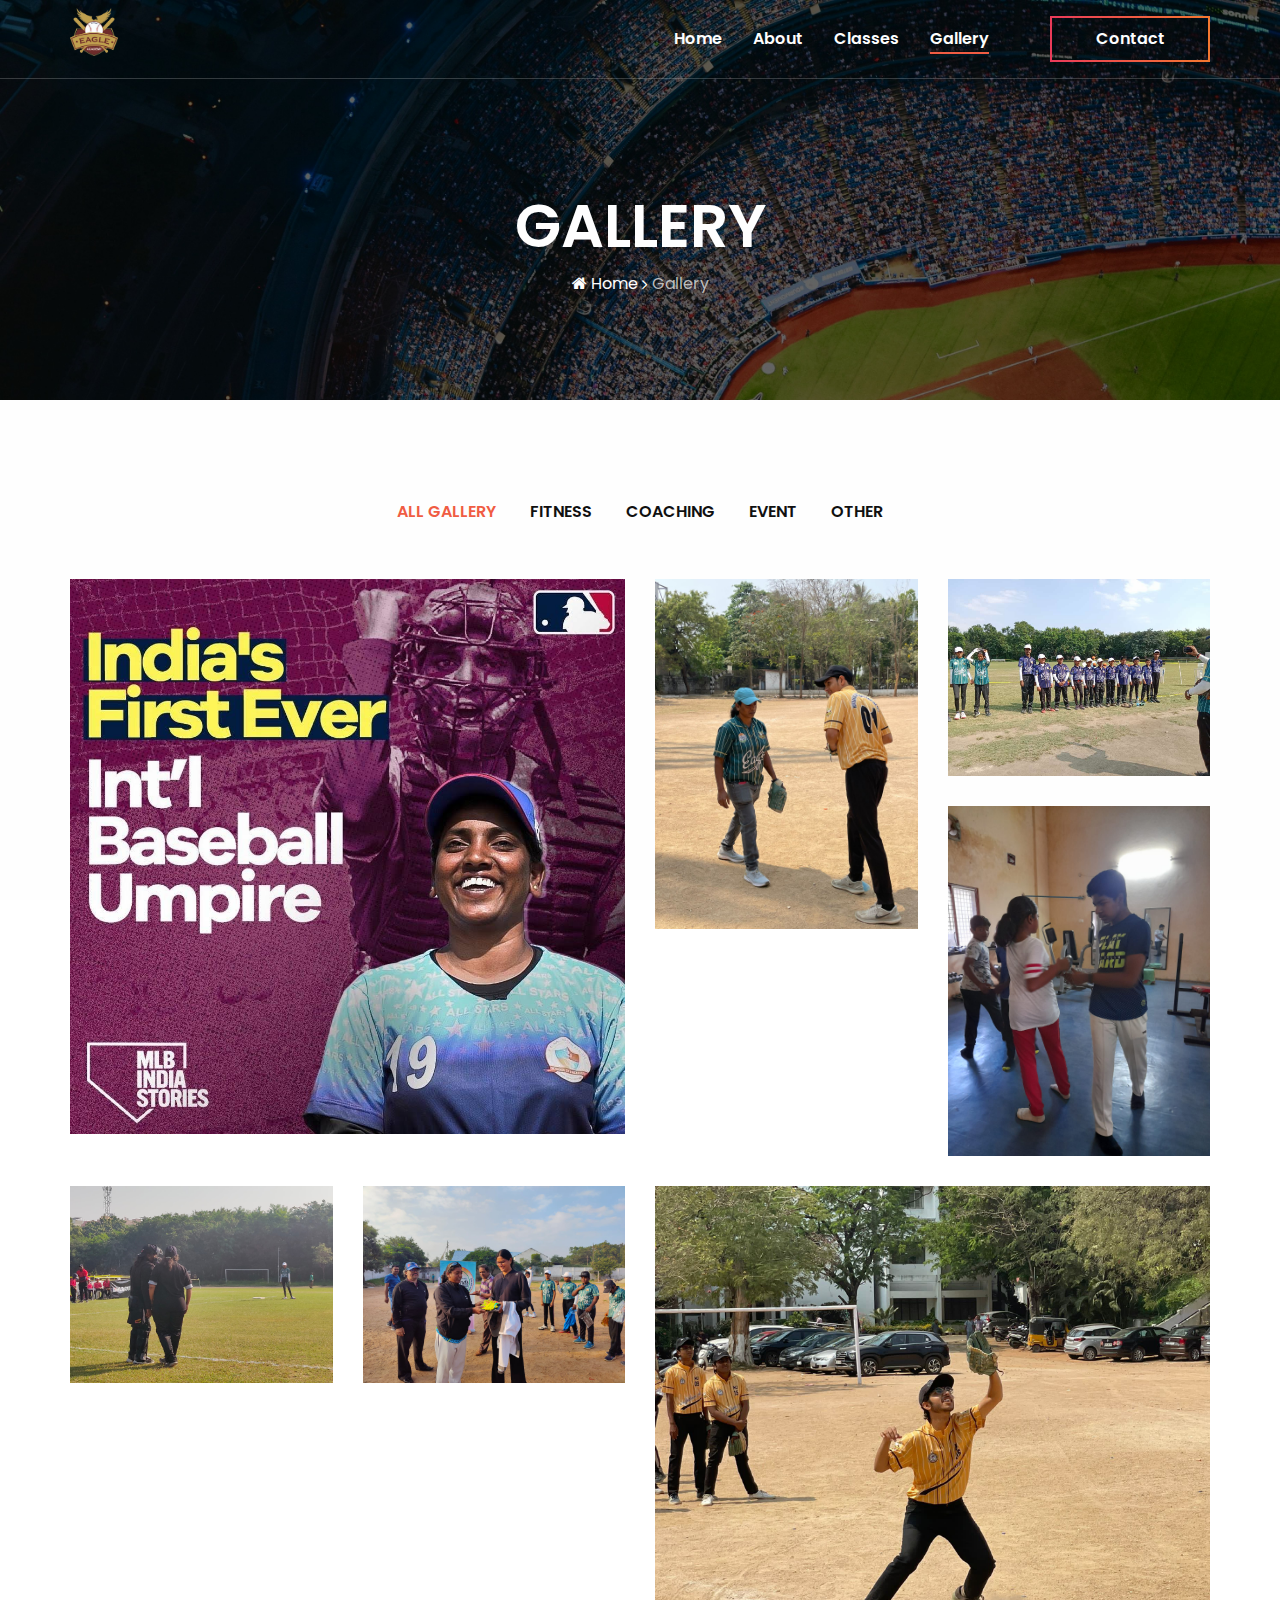
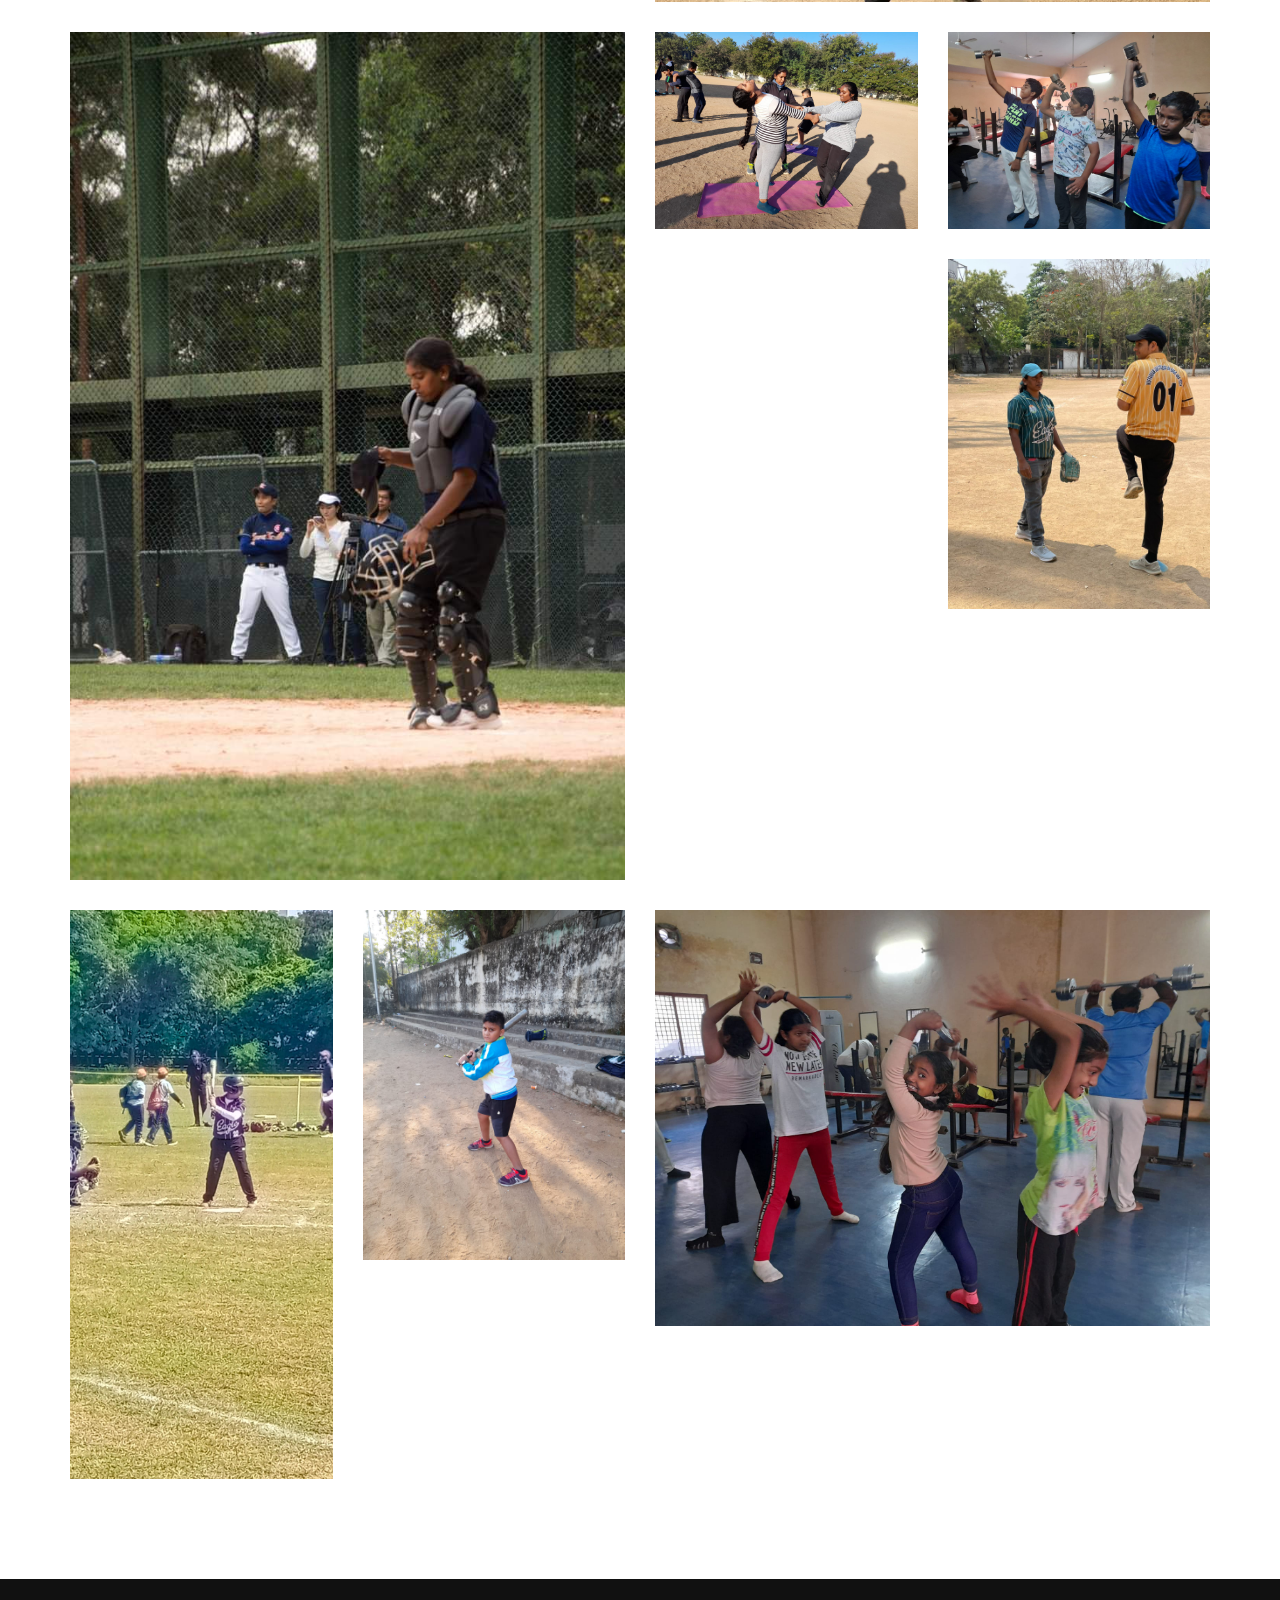
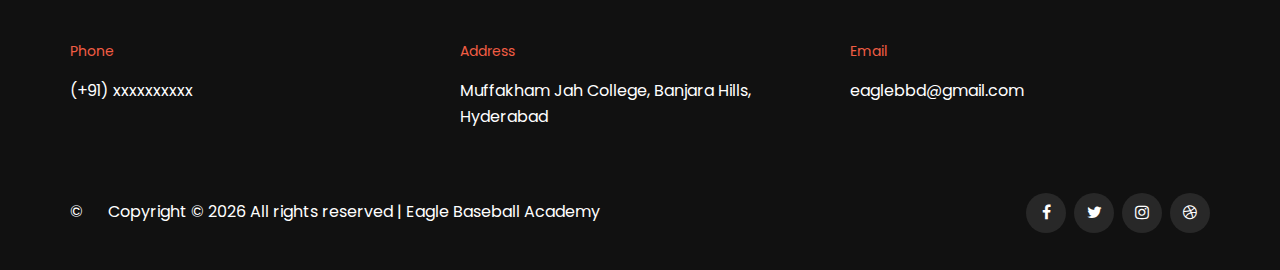
<file: academy-main/gallery.html>
<!DOCTYPE html>
<html lang="zxx">

<head>
    <meta charset="UTF-8">
    <meta name="description" content="Gutim Template">
    <meta name="keywords" content="Gutim, unica, creative, html">
    <meta name="viewport" content="width=device-width, initial-scale=1.0">
    <meta http-equiv="X-UA-Compatible" content="ie=edge">
    <title>Gutim | Template</title>

    <!-- Google Font -->
    <link href="https://fonts.googleapis.com/css?family=Poppins:300,400,500,600,700,800,900&display=swap"
        rel="stylesheet">

    <!-- Css Styles -->
    <link rel="stylesheet" href="css/bootstrap.min.css" type="text/css">
    <link rel="stylesheet" href="css/font-awesome.min.css" type="text/css">
    <link rel="stylesheet" href="css/owl.carousel.min.css" type="text/css">
    <link rel="stylesheet" href="css/magnific-popup.css" type="text/css">
    <link rel="stylesheet" href="css/slicknav.min.css" type="text/css">
    <link rel="stylesheet" href="css/style.css" type="text/css">
</head>

<body>
    <!-- Page Preloder -->
    <div id="preloder">
        <div class="loader"></div>
    </div>

    <!-- Header Section Begin -->
    <header class="header-section">
        <div class="container">
            <div class="logo">
                <a href="./index.html">
                    <img class='true-logo' src="img/s-removebg-preview (2).png" alt="Logo">
                </a>
            </div>
            <div class="nav-menu">
                <nav class="mainmenu mobile-menu">
                    <ul>
                        <li><a href="./index.html">Home</a></li>
                        <li><a href="./about-us.html">About</a></li>
                        <li><a href="./classes.html">Classes</a></li>
                        <li class="active"><a href="./gallery.html">Gallery</a></li>
                    </ul>
                </nav>
                <a href=" ./contact.html" class="primary-btn signup-btn ">Contact</a>
            </div>
            <div id="mobile-menu-wrap "></div>
        </div>
    </header>
    <!-- Header End -->

    <!-- Breadcrumb Section Begin -->
    <section class="breadcrumb-section set-bg" data-setbg="img/main5.jpg">
        <div class="container">
            <div class="row">
                <div class="col-lg-12">
                    <div class="breadcrumb-text">
                        <h2>Gallery</h2>
                        <div class="breadcrumb-option">
                            <a href="./index.html"><i class="fa fa-home"></i> Home</a>
                            <span>Gallery</span>
                        </div>
                    </div>
                </div>
            </div>
        </div>
    </section>
    <!-- Breadcrumb Section End -->

    <!-- Gallery Section Begin -->
    <div class="gallery-section spad">
        <div class="container">
            <div class="row">
                <div class="col-lg-12">
                    <ul class="gallery-controls">
                        <li class="active" data-filter=".all">all gallery</li>
                        <li data-filter=".fitness">fitness</li>
                        <li data-filter=".coaching">coaching</li>
                        <li data-filter=".event">event</li>
                        <li data-filter=".other">other</li>
                    </ul>
                </div>
            </div>
            <div class="row gallery-filter">
                <div class="col-lg-6 mix all fitness">
                    <img src="img/gallery/gallery-102.jpeg" alt="">
                </div>
                <div class="col-lg-6">
                    <div class="row">
                        <div class="col-lg-6 mix all fitness coaching">
                            <img src="img/gallery/gallery-101.jpeg" alt="">
                        </div>
                        <div class="col-lg-6">
                            <div class="row">
                                <div class="col-lg-12 mix all coaching">
                                    <img src="img/gallery/gallery-103.jpeg" alt="">
                                </div>
                                <div class="col-lg-12 mix all coaching">
                                    <img src="img/gallery/gallery-104.jpeg" alt="">
                                </div>
                            </div>
                        </div>
                    </div>
                </div>
                <div class="col-lg-6">
                    <div class="row">
                        <div class="col-lg-6 mix all other">
                            <img src="img/gallery/gallery-105.jpeg" alt="">
                        </div>
                        <div class="col-lg-6 mix all other">
                            <img src="img/gallery/gallery-106.jpeg" alt="">
                        </div>
                    </div>
                </div>
                <div class="col-lg-6 mix all event">
                    <img src="img/gallery/gallery-107.jpeg" alt="">
                </div>

                <div class="col-lg-6 mix all fitness">
                    <img src="img/gallery/gallery-115.jpeg" alt="">
                </div>
                <div class="col-lg-6">
                    <div class="row">
                        <div class="col-lg-6 mix all fitness coaching">
                            <img src="img/gallery/gallery-109.jpeg" alt="">
                        </div>
                        <div class="col-lg-6">
                            <div class="row">
                                <div class="col-lg-12 mix all coaching">
                                    <img src="img/gallery/gallery-110.jpeg" alt="">
                                </div>
                                <div class="col-lg-12 mix all coaching">
                                    <img src="img/gallery/gallery-111.jpeg" alt="">
                                </div>
                            </div>
                        </div>
                    </div>
                </div>
                <div class="col-lg-6">
                    <div class="row">
                        <div class="col-lg-6 mix all other">
                            <img src="img/gallery/gallery-112.jpeg" alt="">
                        </div>
                        <div class="col-lg-6 mix all other">
                            <img src="img/gallery/gallery-113.jpeg" alt="">
                        </div>
                    </div>
                </div>
                <div class="col-lg-6 mix all event">
                    <img src="img/gallery/gallery-114.jpeg" alt="">
                </div>
            </div>
        </div>
    </div>
    <!-- Gallery Section End -->

    <!-- Footer Section Begin -->
    <footer class="footer-section">
        <div class="container ">
            <div class="row ">
                <div class="col-md-4 ">
                    <div class="contact-option ">
                        <span>Phone</span>
                        <p>(+91) xxxxxxxxxx</p>
                    </div>
                </div>
                <div class="col-md-4 ">
                    <div class="contact-option ">
                        <span>Address</span>
                        <p>Muffakham Jah College, Banjara Hills, Hyderabad</p>
                    </div>
                </div>
                <div class="col-md-4 ">
                    <div class="contact-option ">
                        <span>Email</span>
                        <p>eaglebbd@gmail.com</p>
                    </div>
                </div>
            </div>
            <br>
            <br>
            <div class="copyright-text">
                <p>&copy;
                <p>
                    <!-- Link back to Colorlib can't be removed. Template is licensed under CC BY 3.0. -->
                    Copyright &copy;
                    <script>
                        document.write(new Date().getFullYear());
                    </script> All rights reserved |
                    <a href="index.html" target="_blank ">Eagle Baseball Academy</a>
                    <!-- Link back to Colorlib can't be removed. Template is licensed under CC BY 3.0. -->
                </p>
                </p>
                <div class="footer-social ">
                    <a href="# "><i class="fa fa-facebook "></i></a>
                    <a href="# "><i class="fa fa-twitter "></i></a>
                    <a href="# "><i class="fa fa-instagram "></i></a>
                    <a href="# "><i class="fa fa-dribbble "></i></a>
                </div>
            </div>
        </div>
    </footer>
    <!-- Footer Section End -->

    <!-- Js Plugins -->
    <script src="js/jquery-3.3.1.min.js"></script>
    <script src="js/bootstrap.min.js"></script>
    <script src="js/jquery.magnific-popup.min.js"></script>
    <script src="js/mixitup.min.js"></script>
    <script src="js/jquery.slicknav.js"></script>
    <script src="js/owl.carousel.min.js"></script>
    <script src="js/main.js"></script>
</body>

</html>
</file>
<file: academy-main/css/style.css>
/******************************************************************
  Template Name: Gutim
  Description: Gutim Fitness HTML Template
  Author: Colorlib
  Author URI: http://colorlib.com
  Version: 1.0
  Created: Colorlib
******************************************************************/

/*------------------------------------------------------------------
[Table of contents]

1.  Template default CSS
	1.1	Variables
	1.2	Mixins
	1.3	Flexbox
	1.4	Reset
2.  Helper Css
3.  Header Section
4.  Hero Section
5.  Services Section
6.  Class Section
7.  Trainer Section
8.  Membership Plan Section
9.  Contact
10.  Footer Style

-------------------------------------------------------------------*/

/*----------------------------------------*/

/* Template default CSS
/*----------------------------------------*/

html, body {
	height: 100%;
	font-family: "Poppins", sans-serif;
	-webkit-font-smoothing: antialiased;
	font-smooth: antialiased;
}
h1, h2, h3, h4, h5, h6 {
	margin: 0;
	color: #111111;
	font-weight: 400;
	font-family: "Poppins", sans-serif;
}
h1 {
	font-size: 70px;
}
h2 {
	font-size: 36px;
}
h3 {
	font-size: 30px;
}
h4 {
	font-size: 24px;
}
h5 {
	font-size: 18px;
}
h6 {
	font-size: 16px;
}
p {
	font-size: 16px;
	font-family: "Poppins", sans-serif;
	color: #6b6b6b;
	font-weight: 400;
	line-height: 26px;
	margin: 0 0 15px 0;
}
img {
	max-width: 100%;
}
input:focus, select:focus, button:focus, textarea:focus {
	outline: none;
}
a:hover, a:focus {
	text-decoration: none;
	outline: none;
	color: #fff;
}
ul, ol {
	padding: 0;
	margin: 0;
}
/*---------------------
  Helper CSS
-----------------------*/

.section-title {
	text-align: center;
	margin-bottom: 45px;
}
.section-title h2 {
	color: #111111;
	font-size: 40px;
	font-weight: 600;
	text-transform: uppercase;
}
.set-bg {
	background-repeat: no-repeat;
	background-size: cover;
	background-position: top center;
}
.spad {
	padding-top: 100px;
	padding-bottom: 100px;
}
.spad-2 {
	padding-top: 50px;
	padding-bottom: 70px;
}
.text-white h1, .text-white h2, .text-white h3, .text-white h4, .text-white h5, .text-white h6, .text-white p, .text-white span, .text-white li, .text-white a {
	color: #fff;
}
/* buttons */

.primary-btn {
	display: inline-block;
	font-size: 16px;
	font-weight: 600;
	padding: 0 12px;
	color: #ffffff;
	text-align: center;
	width: 160px;
	height: 46px;
	border-left: 2px solid #eb3c5a;
	border-right: 2px solid #f67831;
	-webkit-box-sizing: border-box;
	box-sizing: border-box;
	background-position: 0 0, 0 100%;
	background-repeat: no-repeat;
	background-size: 100% 2px;
	background-image: -webkit-gradient(linear, left top, right top, from(#eb3c5a), to(#f67831)), -webkit-gradient(linear, left top, right top, from(#eb3c5a), to(#f67831));
	background-image: -o-linear-gradient(left, #eb3c5a 0%, #f67831 100%), -o-linear-gradient(left, #eb3c5a 0%, #f67831 100%);
	background-image: linear-gradient(to right, #eb3c5a 0%, #f67831 100%), linear-gradient(to right, #eb3c5a 0%, #f67831 100%);
	-webkit-transition-duration: 1000ms;
	-o-transition-duration: 1000ms;
	transition-duration: 1000ms;
	line-height: 45px;
	position: relative;
	z-index: 1;
}
.primary-btn:after {
	color: #fff;
	-webkit-transition-duration: 500ms;
	-o-transition-duration: 500ms;
	transition-duration: 500ms;
	background: #f67831;
	background: -webkit-gradient(linear, left top, right top, from(#eb3c5a), to(#f67831));
	background: -o-linear-gradient(left, #eb3c5a, #f67831);
	background: linear-gradient(to right, #eb3c5a, #f67831);
	content: "";
	position: absolute;
	width: 100%;
	height: 100%;
	top: 0;
	left: 0;
	z-index: -1;
	opacity: 1;
}
/* Preloder */

#preloder {
	position: fixed;
	width: 100%;
	height: 100%;
	top: 0;
	left: 0;
	z-index: 999999;
	background: #000;
}
.loader {
	width: 40px;
	height: 40px;
	position: absolute;
	top: 50%;
	left: 50%;
	margin-top: -13px;
	margin-left: -13px;
	border-radius: 60px;
	animation: loader 0.8s linear infinite;
	-webkit-animation: loader 0.8s linear infinite;
}
@keyframes loader {
	0% {
		-webkit-transform: rotate(0deg);
		transform: rotate(0deg);
		border: 4px solid #f44336;
		border-left-color: transparent;
	}
	50% {
		-webkit-transform: rotate(180deg);
		transform: rotate(180deg);
		border: 4px solid #673ab7;
		border-left-color: transparent;
	}
	100% {
		-webkit-transform: rotate(360deg);
		transform: rotate(360deg);
		border: 4px solid #f44336;
		border-left-color: transparent;
	}
}
@-webkit-keyframes loader {
	0% {
		-webkit-transform: rotate(0deg);
		border: 4px solid #f44336;
		border-left-color: transparent;
	}
	50% {
		-webkit-transform: rotate(180deg);
		border: 4px solid #673ab7;
		border-left-color: transparent;
	}
	100% {
		-webkit-transform: rotate(360deg);
		border: 4px solid #f44336;
		border-left-color: transparent;
	}
}
/*---------------------
  Header
-----------------------*/

.header-section {
	position: absolute;
	left: 0;
	top: 0;
	width: 100%;
	border-bottom: 1px solid rgba(255, 255, 255, 0.2);
}
.logo {
	float: left;
}
/* .logo a {
	display: inline-block;
	padding: 24px 0 29px;
} */
.nav-menu {
	float: right;
}
.nav-menu .mainmenu {
	display: inline-block;
}
.nav-menu .mainmenu ul li {
	list-style: none;
	display: inline-block;
	margin-right: 27px;
}
.nav-menu .mainmenu ul li.active a:after {
	opacity: 1;
}
.nav-menu .mainmenu ul li a {
	font-size: 16px;
	color: #ffffff;
	font-weight: 600;
	padding: 28px 0;
	position: relative;
}
.nav-menu .mainmenu ul li a:hover:after {
	opacity: 1;
}
.nav-menu .mainmenu ul li a:after {
	position: absolute;
	left: 0;
	bottom: 24px;
	width: 100%;
	height: 2px;
	background: #f15d44;
	content: "";
	opacity: 0;
	-webkit-transition: all 0.3s;
	-o-transition: all 0.3s;
	transition: all 0.3s;
}
.nav-menu .signup-btn {
	display: inline-block;
	margin: 16px 0px 16px 30px;
}
.nav-menu .signup-btn:after {
	opacity: 0;
}
.slicknav_menu {
	display: none;
}
/*---------------------
  Hero Section
-----------------------*/

.hero-section {
	height: 880px;
	padding-top: 335px;
}
.hero-text span {
	font-size: 14px;
	color: #f15d44;
	text-transform: uppercase;
	letter-spacing: 2px;
	font-weight: 600;
}
.hero-text h1 {
	font-size: 72px;
	color: #ffffff;
	font-weight: 600;
	margin-top: 11px;
	margin-bottom: 18px;
}
.hero-text p {
	color: #ffffff;
	margin-bottom: 44px;
}
/*---------------------
   About Section
-----------------------*/

.about-pic {
	position: relative;
}

.col-lg-6:has(.about-pic){
	display: flex;
	align-items: center;
}

.about-pic .play-btn {
	position: absolute;
	left: 50%;
	top: 50%;
	-webkit-transform: translate(-41.5px, -41.5px);
	-ms-transform: translate(-41.5px, -41.5px);
	transform: translate(-41.5px, -41.5px);
}
.about-text {
	padding-top: 15px;
	padding-left: 40px;
}
.about-text h2 {
	font-size: 40px;
	color: #111111;
	text-transform: uppercase;
	font-weight: 700;
	margin-bottom: 25px;
}
.about-text p {
	color: #6b6b6b;
}
.about-text p.first-para {
	margin-bottom: 10px;
}
.about-text p.second-para {
	margin-bottom: 50px;
}
.about-text img {
	margin-bottom: 25px;
}
.about-text .at-author h4 {
	font-size: 22px;
	color: #111111;
	font-weight: 600;
}
.about-text .at-author span {
	font-size: 12px;
	color: #f15d44;
}
.about-section.about-page .about-text {
	padding-top: 8px;
}
.about-section.about-page .about-text h2 {
	margin-bottom: 20px;
}
.about-section.about-page .about-text .second-para {
	margin-bottom: 28px;
}
/*---------------------
  Hero Section
-----------------------*/

.services-pic {
	margin-left: -15px;
	margin-right: -15px;
}
.services-pic img {
	height: 660px;
	min-width: 100%;
}
.services-item {
	margin-left: -15px;
	margin-right: -15px;
	background: #141414;
	padding-top: 130px;
	position: relative;
	padding-left: 70px;
	padding-right: 45px;
	height: 330px;
}
.services-item.bg-gray {
	background: #1e1e1e;
}
.services-item.pd-b {
	padding-top: 118px;
}
.services-item img {
	position: absolute;
	left: 70px;
	top: 80px;
}
.services-item h4 {
	font-size: 22px;
	color: #ffffff;
	font-weight: 600;
	margin-top: 36px;
	margin-bottom: 20px;
}
.services-item p {
	color: #bdbdbd;
	margin-bottom: 0;
}
/*---------------------
  Classes Section
-----------------------*/

.classes-section {
	padding-top: 90px;
	padding-bottom: 95px;
}
.classes-section.classes-page {
	padding-bottom: 60px;
}
.classes-slider {
	margin: 0;
}
.classes-slider.owl-carousel .owl-dots {
	text-align: center;
	margin-top: 12px;
}
.classes-slider.owl-carousel .owl-dots button {
	width: 9px;
	height: 9px;
	display: inline-block;
	background: #ebebeb;
	border-radius: 50%;
	margin-right: 10px;
	-webkit-transition: 0.5s;
	-o-transition: 0.5s;
	transition: 0.5s;
}
.classes-slider.owl-carousel .owl-dots button.owl-dot.active {
	width: 42px;
	border-radius: 50px;
	background: #f67831;
}
.classes-slider.owl-carousel .owl-dots button:last-child {
	margin-right: 0;
}
.classes-slider .col-lg-4 {
	max-width: 100%;
}
.single-class-item {
	height: 255px;
	position: relative;
	margin-bottom: 30px;
}
.single-class-item .si-text {
	position: absolute;
	left: 0;
	bottom: 0;
	width: 100%;
	background: rgba(0, 0, 0, 0.4);
	padding-left: 30px;
	padding-top: 10px;
	padding-bottom: 15px;
}
.single-class-item .si-text h4 {
	font-size: 22px;
	font-weight: 600;
	color: #ffffff;
}
.single-class-item .si-text span {
	font-size: 14px;
	color: #ffffff;
}
.single-class-item .si-text span i {
	color: #e85d39;
	margin-right: 4px;
}
/*---------------------
  Trainer Section
-----------------------*/

.row:has(.single-trainer-item){
	justify-content: center;
}
.single-trainer-item img{
	scale: .9;
}

.trainer-section {
	background: #f5f5f5;
	padding-top: 90px;
	padding-bottom: 190px;
}
.trainer-section.about-trainer {
	background: #ffffff;
}
.single-trainer-item {
	position: relative;
}
.single-trainer-item:hover .trainer-text {
	height: 250px;
	bottom: -90px;
	padding: 26px 30px 30px;
	-webkit-box-shadow: 0px 10px 49px 0px rgba(0, 0, 0, 0.15);
	box-shadow: 0px 10px 49px 0px rgba(0, 0, 0, 0.15);
}
.single-trainer-item:hover .trainer-text p {
	opacity: 1;
}
.single-trainer-item:hover .trainer-text .trainer-social {
	opacity: 1;
	visibility: visible;
}
.single-trainer-item img {
	min-width: 100%;
}
.single-trainer-item .trainer-text {
	position: absolute;
	left: 50%;
	bottom: -55px;
	text-align: center;
	background: #ffffff;
	width: 310px;
	margin: 0 auto;
	-webkit-transform: translateX(-155px);
	-ms-transform: translateX(-155px);
	transform: translateX(-155px);
	-webkit-box-shadow: 0px 3px 4px 0px rgba(0, 0, 0, 0.15);
	box-shadow: 0px 3px 4px 0px rgba(0, 0, 0, 0.15);
	padding: 20px 30px 18px;
	height: 90px;
	-webkit-transition: all 0.5s;
	-o-transition: all 0.5s;
	transition: all 0.5s;
	overflow: hidden;
}
.single-trainer-item .trainer-text h5 {
	font-size: 20px;
	color: #111111;
	font-weight: 600;
	margin-bottom: 4px;
}
.single-trainer-item .trainer-text span {
	font-size: 16px;
	color: #f15d44;
}
.single-trainer-item .trainer-text p {
	margin-top: 7px;
	opacity: 0;
	-webkit-transition: all 0.3s;
	-o-transition: all 0.3s;
	transition: all 0.3s;
}
.single-trainer-item .trainer-text .trainer-social {
	opacity: 0;
	visibility: hidden;
	-webkit-transition: all 0.3s;
	-o-transition: all 0.3s;
	transition: all 0.3s;
}
.single-trainer-item .trainer-text .trainer-social a {
	display: inline-block;
	font-size: 17px;
	color: #111111;
	margin-right: 25px;
	-webkit-transition: all 0.3s;
	-o-transition: all 0.3s;
	transition: all 0.3s;
}
.single-trainer-item .trainer-text .trainer-social a:hover {
	color: #f15d44;
}
.single-trainer-item .trainer-text .trainer-social a:last-child {
	margin-right: 0;
}
/*---------------------
  Testimonial Section
-----------------------*/

.testimonial-section {
	position: relative;
}
.testimonial-section:after {
	position: absolute;
	left: 50%;
	top: 50%;
	width: 1100px;
	height: 540px;
	background: url(../img/testimonial/testimonial-bg.png);
	content: "";
	-webkit-transform: translate(-550px, -270px);
	-ms-transform: translate(-550px, -270px);
	transform: translate(-550px, -270px);
}
.testimonial-section .section-title {
	margin-bottom: 35px;
}
.testimonial-slider.owl-carousel .owl-item img {
	display: inline-block;
}
.testimonial-slider.owl-carousel .owl-nav button {
	font-size: 36px;
	color: #bdbdbd;
	position: absolute;
	left: -110px;
	top: 30%;
}
.testimonial-slider.owl-carousel .owl-nav button:hover {
	color: #ed8064;
}
.testimonial-slider.owl-carousel .owl-nav button.owl-next {
	left: auto;
	right: -110px;
}
.testimonial-slider .testimonial-item {
	text-align: center;
}
.testimonial-slider .testimonial-item p {
	font-size: 22px;
	color: #111111;
	line-height: 30px;
	margin-bottom: 60px;
}
.testimonial-slider .testimonial-item .ti-pic {
	width: 120px;
	height: 120px;
	margin: 0 auto;
	position: relative;
	z-index: 1;
}
.testimonial-slider .testimonial-item .ti-pic img {
	width: 120px;
	height: 120px;
	border-radius: 50%;
}
.testimonial-slider .testimonial-item .ti-pic .quote {
	position: absolute;
	left: 20px;
	top: -22px;
	z-index: -1;
}
.testimonial-slider .testimonial-item .ti-pic .quote img {
	width: auto;
	height: auto;
	border-radius: initial;
}
.testimonial-slider .testimonial-item .ti-author {
	margin-top: 25px;
}
.testimonial-slider .testimonial-item .ti-author h4 {
	font-size: 22px;
	color: #111111;
	font-weight: 600;
	margin-bottom: 8px;
}
.testimonial-slider .testimonial-item .ti-author span {
	font-size: 16px;
	color: #f15d44;
}
/*---------------------
  Banner Section
-----------------------*/

.banner-section {
	padding-top: 65px;
}
.banner-text {
	padding-top: 145px;
}
.banner-text h2 {
	font-size: 40px;
	color: #ffffff;
	font-weight: 600;
	text-transform: uppercase;
	margin-bottom: 20px;
}
.banner-text p {
	font-size: 18px;
	line-height: 30px;
	color: #ffffff;
	margin-bottom: 50px;
}
/*---------------------
  Membership Section
-----------------------*/

.membership-section {
	padding-bottom: 0;
}
.membership-section .section-title {
	margin-bottom: 55px;
}
.membership-item {
	text-align: center;
	background: #ffffff;
	-webkit-box-shadow: 0px 15px 49px rgba(0, 0, 0, 0.15);
	box-shadow: 0px 15px 49px rgba(0, 0, 0, 0.15);
	padding-bottom: 50px;
}
.membership-item .mi-title {
	background: -webkit-gradient(linear, left top, right top, from(#eb3c5a), to(#f67831));
	background: -o-linear-gradient(left, #eb3c5a, #f67831);
	background: linear-gradient(to right, #eb3c5a, #f67831);
	padding: 25px 0;
	position: relative;
	margin-bottom: 38px;
}
.membership-item .mi-title h4 {
	color: #ffffff;
	font-weight: 600;
	text-transform: uppercase;
}
.membership-item .mi-title:after {
	position: absolute;
	left: 50%;
	bottom: -14px;
	width: 30px;
	height: 15px;
	-webkit-transform: translateX(-15px);
	-ms-transform: translateX(-15px);
	transform: translateX(-15px);
	-webkit-clip-path: polygon(0% 0%, 50% 100%, 50% 100%, 100% 0%);
	clip-path: polygon(0% 0%, 50% 100%, 50% 100%, 100% 0%);
	background: -webkit-gradient(linear, left top, right top, from(#eb3c5a), to(#f67831));
	background: -o-linear-gradient(left, #eb3c5a, #f67831);
	background: linear-gradient(to right, #eb3c5a, #f67831);
	content: "";
}
.membership-item .mi-price {
	font-size: 40px;
	color: #f15d44;
	font-weight: 600;
	margin-bottom: 24px;
}
.membership-item .mi-price span {
	font-size: 16px;
	color: #6b6b6b;
	font-weight: 400;
}
.membership-item ul {
	margin-bottom: 27px;
}
.membership-item ul li {
	list-style: none;
	font-size: 16px;
	line-height: 36px;
}
.membership-item ul li p {
	margin-bottom: 0;
	color: #6b6b6b;
}
.membership-item ul li span {
	color: #111111;
	font-weight: 600;
}
.membership-item .membership-btn {
	color: #111111;
}
.membership-item .membership-btn:hover {
	color: #ffffff;
}
.membership-item .membership-btn:hover:after {
	opacity: 1;
}
.membership-item .membership-btn:after {
	opacity: 0;
}
/*---------------------
  Register Section
-----------------------*/

.register-section {
	background: #f5f4f4;
	padding-top: 235px;
	margin-top: -135px;
}
.register-section.classes-page {
	background: #ffffff;
	padding-top: 100px;
	margin-top: 0;
	padding-bottom: 0;
}
.register-section.classes-page .classes-page-text {
	-webkit-box-shadow: 0px 12px 21px rgba(0, 0, 0, 0.15);
	box-shadow: 0px 12px 21px rgba(0, 0, 0, 0.15);
}
.register-section .section-title {
	margin-bottom: 32px;
}
.register-section .section-title h2 {
	margin-bottom: 12px;
}
.register-text {
	padding: 50px 70px 60px 70px;
	background: #ffffff;
	margin-right: -15px;
}
.register-text .register-form label {
	font-size: 14px;
	color: #9b9b9b;
	margin-bottom: 11px;
}
.register-text .register-form input {
	width: 100%;
	height: 46px;
	border: 1px solid #ebebeb;
	padding-left: 20px;
	font-size: 14px;
	color: #9b9b9b;
	margin-bottom: 18px;
}
.register-text .register-form .register-btn {
	font-size: 16px;
	color: #ffffff;
	font-weight: 600;
	width: 100%;
	background: -webkit-gradient(linear, left top, right top, from(#eb3c5a), to(#f67831));
	background: -o-linear-gradient(left, #eb3c5a, #f67831);
	background: linear-gradient(to right, #eb3c5a, #f67831);
	border: none;
	padding: 12px 0;
	cursor: pointer;
	margin-top: 30px;
}
.register-pic {
	margin-left: -15px;
}
.register-pic img {
	height: 502px;
	object-fit: cover;
}
.register-pic img.this{
	object-position: -14rem;
}
/*---------------------
  Latest BLog Section
-----------------------*/

.latest-blog-section {
	padding-bottom: 50px;
}
.latest-blog-section .section-title {
	margin-bottom: 55px;
}
.latest-blog-section.recommend {
	padding-top: 0;
}
.latest-blog-section.recommend h3 {
	font-weight: 600;
	color: #111111;
	text-transform: uppercase;
	margin-bottom: 52px;
}
/*---------------------
  Footer Banner Section
-----------------------*/

.footer-banner-item {
	height: 400px;
	margin-left: -15px;
	margin-right: -15px;
	position: relative;
	padding-top: 85px;
	padding-left: 60px;
	padding-right: 60px;
	z-index: 1;
}
.footer-banner-item:after {
	position: absolute;
	left: 50%;
	top: 50%;
	width: 520px;
	height: 310px;
	border: 18px solid rgba(255, 255, 255, 0.1);
	content: "";
	-webkit-transform: translate(-260px, -155px);
	-ms-transform: translate(-260px, -155px);
	transform: translate(-260px, -155px);
	z-index: -1;
}
.footer-banner-item span {
	font-size: 16px;
	color: #f15d44;
	font-weight: 700;
	letter-spacing: 2px;
	text-transform: uppercase;
}
.footer-banner-item h2 {
	font-size: 40px;
	color: #ffffff;
	font-weight: 600;
	margin-top: 30px;
	margin-bottom: 5px;
}
.footer-banner-item p {
	color: #ffffff;
	margin-bottom: 42px;
}
/*---------------------
  Footer
-----------------------*/

.footer-section {
	background: #111111;
	padding-top: 60px;
	padding-bottom: 30px;
}
.contact-option span {
	font-size: 14px;
	color: #f15d44;
}
.contact-option p {
	font-size: 16px;
	color: #ffffff;
	margin-top: 15px;
}
.subscribe-option {
	overflow: hidden;
	padding: 0 45px;
	margin-bottom: 30px;
	margin-top: 43px;
}
.subscribe-option .so-text {
	float: left;
	padding: 34px 0 26px;
}
.subscribe-option .so-text h4 {
	color: #ffffff;
	font-weight: 600;
	text-transform: uppercase;
	margin-bottom: 6px;
}
.subscribe-option .so-text p {
	margin-bottom: 0;
	font-size: 14px;
	color: #ffffff;
}
.subscribe-option .subscribe-form {
	float: right;
	width: 340px;
	position: relative;
	margin: 37px 0;
}
.subscribe-option .subscribe-form input {
	width: 100%;
	height: 46px;
	font-size: 14px;
	color: #bdbdbd;
	border: 1px solid #ffffff;
	padding-left: 22px;
}
.subscribe-option .subscribe-form button {
	font-size: 18px;
	color: #ffffff;
	background: -webkit-gradient(linear, left top, right top, from(#eb3c5a), to(#f67831));
	background: -o-linear-gradient(left, #eb3c5a, #f67831);
	background: linear-gradient(to right, #eb3c5a, #f67831);
	border: none;
	height: 46px;
	position: absolute;
	right: 0;
	top: 0;
	padding: 0 22px;
}
.copyright-text {
	overflow: hidden;
}
.copyright-text p {
	padding-top: 6px;
	/* float: left; */
	color: #ffffff;
	margin-right: 25px;
	display: inline-block;
}
.copyright-text p a {
	color: #ffffff;
}
.copyright-text p a:hover {
	color: #eb3c5a;
}
.copyright-text ul {
	display: inline-block;
}
.copyright-text ul li {
	list-style: none;
	font-size: 16px;
	display: inline-block;
	margin-right: 25px;
	line-height: 40px;
}
.copyright-text ul li:last-child {
	margin-right: 0;
}
.copyright-text ul li a {
	color: #ffffff;
}
.copyright-text ul li:last-child {
	margin-right: 0;
}
.copyright-text .footer-social {
	float: right;
}
.copyright-text .footer-social a {
	display: inline-block;
	font-size: 16px;
	color: #ffffff;
	width: 40px;
	height: 40px;
	background: #282828;
	text-align: center;
	line-height: 40px;
	border-radius: 50%;
	margin-left: 4px;
}
.copyright-text .footer-social a:first-child {
	margin-left: 0;
}
.copyright-text .footer-social a:hover {
	background: -webkit-gradient(linear, left top, right top, from(#eb3c5a), to(#f67831));
	background: -o-linear-gradient(left, #eb3c5a, #f67831);
	background: linear-gradient(to right, #eb3c5a, #f67831);
}
/*---------------------
  Breadcrumb Section
-----------------------*/

.breadcrumb-section {
	padding-top: 190px;
	height: 400px;
}
.breadcrumb-text {
	text-align: center;
}
.breadcrumb-text h2 {
	font-size: 60px;
	color: #ffffff;
	font-weight: 600;
	text-transform: uppercase;
	margin-bottom: 10px;
}
.breadcrumb-text .breadcrumb-option a {
	font-size: 16px;
	color: #ffffff;
	display: inline-block;
	margin-right: 10px;
	position: relative;
}
.breadcrumb-text .breadcrumb-option a:after {
	position: absolute;
	right: -10px;
	top: 0;
	content: "";
	font-family: "FontAwesome";
}
.breadcrumb-text .breadcrumb-option span {
	font-size: 16px;
	color: #bdbdbd;
	display: inline-block;
}
/*---------------------------
  Classes Timetable Section
----------------------------*/

.classes-timetable {
	padding-top: 0;
}
.classes-timetable .nav-controls {
	text-align: center;
	margin-bottom: 42px;
}
.classes-timetable .nav-controls ul li {
	list-style: none;
	font-size: 16px;
	color: #111111;
	font-weight: 600;
	display: inline-block;
	margin-right: 48px;
	text-transform: uppercase;
	-webkit-transition: all 0.3s;
	-o-transition: all 0.3s;
	transition: all 0.3s;
	cursor: pointer;
}
.classes-timetable .nav-controls ul li.active {
	color: #f15d44;
}
.classes-timetable .nav-controls ul li:hover {
	color: #f15d44;
}
.classes-timetable .nav-controls ul li:last-child {
	margin-right: 0;
}
.schedule-table.filtering .ts-item {
	opacity: 0;
}
.schedule-table.filtering .ts-item.show {
	opacity: 1;
}
.schedule-table table {
	width: 100%;
	text-align: center;
	border: 1px solid #e1e1e1;
}
.schedule-table table thead tr th {
	font-size: 16px;
	color: #000000;
	font-weight: 600;
	text-transform: uppercase;
	padding: 25px 0;
	background: #f0f0f0;
}
.schedule-table table tbody tr {
	border-top: 1px solid #e5e5e5;
}
.schedule-table table tbody tr td {
	width: 146px;
	background: #ffffff;
	border-right: 1px solid #e5e5e5;
	padding: 18px 0;
	position: relative;
	z-index: 1;
}
.schedule-table table tbody tr td.ts-item {
	-webkit-transition: all 0.4s;
	-o-transition: all 0.4s;
	transition: all 0.4s;
}
.schedule-table table tbody tr td:after {
	position: absolute;
	left: 0;
	top: 0;
	width: 100%;
	height: 100%;
	background: -webkit-gradient(linear, left top, right top, from(#eb3c5a), to(#f67831));
	background: -o-linear-gradient(left, #eb3c5a, #f67831);
	background: linear-gradient(to right, #eb3c5a, #f67831);
	content: "";
	opacity: 0;
	z-index: -1;
	-webkit-transition: all 0.5s;
	-o-transition: all 0.5s;
	transition: all 0.5s;
}
.schedule-table table tbody tr td.hover-bg:hover h6 {
	color: #ffffff;
}
.schedule-table table tbody tr td.hover-bg:hover span {
	color: #ffffff;
}
.schedule-table table tbody tr td.hover-bg:hover .trainer-name {
	color: #ffffff;
}
.schedule-table table tbody tr td.hover-bg:hover:after {
	opacity: 1;
}
.schedule-table table tbody tr td.workout-time {
	font-size: 16px;
	color: #000000;
	font-weight: 600;
	text-transform: uppercase;
}
.schedule-table table tbody tr td h6 {
	font-weight: 600;
	color: #f15d44;
	text-transform: uppercase;
	margin-bottom: 5px;
}
.schedule-table table tbody tr td span {
	font-size: 14px;
	font-weight: 600;
	color: #111111;
}
.schedule-table table tbody tr td .trainer-name {
	font-size: 14px;
	color: #6b6b6b;
}
/*---------------------
  About Counter
-----------------------*/

.about-counter-text {
	background: -webkit-gradient(linear, left top, right top, from(#eb3c5a), to(#f67831));
	background: -o-linear-gradient(left, #eb3c5a, #f67831);
	background: linear-gradient(to right, #eb3c5a, #f67831);
	overflow: hidden;
	padding: 35px 65px 15px;
}
.about-counter-text .single-counter {
	float: left;
	margin-right: 180px;
}
.about-counter-text .single-counter:last-child {
	margin-right: 0;
}
.about-counter-text .single-counter h1 {
	font-size: 72px;
	color: #ffffff;
	display: inline-block;
}
.about-counter-text .single-counter span {
	font-size: 72px;
	color: #ffffff;
	display: inline-block;
	line-height: 80px;
}
.about-counter-text .single-counter p {
	color: #ffffff;
	letter-spacing: 2px;
	text-transform: uppercase;
}
/*---------------------
  Gym Award Section
-----------------------*/

.award-text {
	padding-top: 20px;
}
.award-text h2 {
	font-size: 40px;
	font-weight: 600;
	color: #111111;
	text-transform: uppercase;
	margin-bottom: 20px;
}
.award-text p {
	margin-bottom: 10px;
}
/*---------------------
  Gallery Section
-----------------------*/

.gallery-section {
	padding-bottom: 70px;
}
.gallery-controls {
	text-align: center;
	margin-bottom: 55px;
}
.gallery-controls li {
	list-style: none;
	display: inline-block;
	font-size: 16px;
	font-weight: 600;
	color: #111111;
	text-transform: uppercase;
	margin-right: 30px;
	cursor: pointer;
}
.gallery-controls li.active {
	color: #f15d44;
}
.gallery-controls li:last-child {
	margin-right: 0;
}
.gallery-filter img {
	min-width: 100%;
	margin-bottom: 30px;
}
/*---------------------
  Blog Section
-----------------------*/

.blog-section {
	padding-bottom: 50px;
}
.single-blog-item {
	margin-bottom: 42px;
}
.single-blog-item img {
	min-width: 100%;
	margin-bottom: 30px;
}
.single-blog-item .blog-widget {
	margin-bottom: 10px;
}
.single-blog-item .blog-widget .bw-date {
	font-size: 14px;
	color: #bdbdbd;
	display: inline-block;
	margin-right: 8px;
}
.single-blog-item .blog-widget .tag {
	font-size: 14px;
	color: #f15d44;
}
.single-blog-item h4 a {
	color: #111111;
	font-weight: 600;
	line-height: 30px;
}
/*----------------------------
  Blog Details Hero Section
----------------------------*/

.blog-details {
	padding-top: 50px;
}
.blog-details-hero {
	height: 633px;
	padding-top: 280px;
}
.bd-hero-text {
	text-align: center;
}
.bd-hero-text span {
	font-size: 12px;
	color: #ffffff;
	text-transform: uppercase;
	background: #f15d44;
	letter-spacing: 2px;
	border-radius: 2px;
	padding: 4px 16px;
	display: inline-block;
}
.bd-hero-text h2 {
	color: #ffffff;
	font-size: 40px;
	font-weight: 600;
	line-height: 60px;
	text-transform: uppercase;
	margin-top: 15px;
}
.bd-text .bd-title {
	margin-bottom: 55px;
}
.bd-text .bd-title p {
	font-size: 17px;
	line-height: 30px;
}
.bd-text .bd-pic {
	margin-bottom: 35px;
}
.bd-text .bd-pic img {
	min-width: 100%;
	margin-bottom: 20px;
}
.bd-text .bd-more-text {
	margin-bottom: 52px;
}
.bd-text .bd-more-text .bm-item h4 {
	font-weight: 600;
	-webkit-column-rule: #111111;
	-moz-column-rule: #111111;
	column-rule: #111111;
	text-transform: uppercase;
	margin-bottom: 20px;
}
.bd-text .bd-more-text .bm-item p {
	font-size: 17px;
	line-height: 30px;
}
.bd-text .bd-quote {
	background: -webkit-gradient(linear, left top, right top, from(#eb3c5a), to(#f67831));
	background: -o-linear-gradient(left, #eb3c5a, #f67831);
	background: linear-gradient(to right, #eb3c5a, #f67831);
	padding: 40px 60px 30px 60px;
	position: relative;
	border-radius: 10px;
	z-index: 1;
	margin-bottom: 52px;
}
.bd-text .bd-quote samp {
	position: absolute;
	left: 45px;
	top: 35px;
	font-size: 89px;
	color: #ffffff;
	opacity: 0.1;
	line-height: 68px;
	z-index: -1;
}
.bd-text .bd-quote p {
	font-size: 24px;
	color: #ffffff;
	line-height: 36px;
	margin-bottom: 23px;
}
.bd-text .bd-quote .quote-author h5 {
	color: #ffffff;
	margin-bottom: 4px;
}
.bd-text .bd-quote .quote-author span {
	font-size: 14px;
	color: #ffffff;
}
.bd-text .bd-last-para {
	margin-bottom: 55px;
}
.bd-text .bd-last-para p {
	font-size: 17px;
	line-height: 30px;
}
.bd-text .tag-share {
	overflow: hidden;
	border-top: 1px solid #ebebeb;
	padding-top: 30px;
	margin-bottom: 60px;
}
.bd-text .tag-share .tags {
	float: left;
}
.bd-text .tag-share .tags a {
	font-size: 12px;
	color: #111111;
	text-transform: uppercase;
	background: #ebebeb;
	letter-spacing: 2px;
	border-radius: 2px;
	padding: 4px 16px;
	display: inline-block;
	font-weight: 500;
	margin-right: 6px;
	-webkit-transition: all 0.3s;
	-o-transition: all 0.3s;
	transition: all 0.3s;
}
.bd-text .tag-share .tags a:hover {
	color: #ffffff;
	background: #f15d44;
}
.bd-text .tag-share .tags a:last-child {
	margin-right: 0;
}
.bd-text .tag-share .social-share {
	float: right;
}
.bd-text .tag-share .social-share span {
	font-size: 18px;
	color: #111111;
	display: inline-block;
}
.bd-text .tag-share .social-share a {
	color: #111111;
	display: inline-block;
	font-size: 16px;
	margin-left: 25px;
}
.bd-text .blog-author {
	margin-bottom: 55px;
}
.bd-text .blog-author .ba-pic {
	background: #f7f7f7;
	padding: 28px 0;
	border-radius: 2px;
	text-align: center;
}
.bd-text .blog-author .ba-pic img {
	height: 144px;
	width: 144px;
	border-radius: 50%;
	border: 10px solid #ffffff;
}
.bd-text .blog-author .ba-text {
	padding-top: 35px;
}
.bd-text .blog-author .ba-text h5 {
	color: #111111;
	font-weight: 600;
	font-size: 20px;
	margin-bottom: 12px;
}
.bd-text .blog-author .ba-text p {
	font-size: 17px;
	margin-bottom: 30px;
}
.bd-text .blog-author .ba-text .bt-social a {
	display: inline-block;
	font-size: 14px;
	color: #111111;
	margin-right: 25px;
}
.bd-text .leave-comment h3 {
	color: #111111;
	font-weight: 600;
	margin-bottom: 32px;
}
.bd-text .leave-comment form input {
	width: 100%;
	height: 46px;
	border: 1px solid #ebebeb;
	padding-left: 20px;
	font-size: 16px;
	margin-bottom: 30px;
	color: #ebebeb;
}
.bd-text .leave-comment form input:focus {
	color: #111111;
}
.bd-text .leave-comment form textarea {
	width: 100%;
	height: 110px;
	border: 1px solid #ebebeb;
	padding-left: 20px;
	font-size: 16px;
	padding-top: 10px;
	color: #ebebeb;
	margin-bottom: 42px;
	resize: none;
}
.bd-text .leave-comment form textarea:focus {
	color: #111111;
}
.bd-text .leave-comment form button {
	font-size: 16px;
	color: #ffffff;
	padding: 10px 33px;
	display: inline-block;
	background: -webkit-gradient(linear, left top, right top, from(#eb3c5a), to(#f67831));
	background: -o-linear-gradient(left, #eb3c5a, #f67831);
	background: linear-gradient(to right, #eb3c5a, #f67831);
	border: none;
}
/*---------------------
  Map Section
-----------------------*/

.map {
	height: 612px;
	position: relative;
}
.map iframe {
	width: 100%;
}
.map img {
	position: absolute;
	left: 50%;
	top: 50%;
	-webkit-transform: translate(-14px, -21px);
	-ms-transform: translate(-14px, -21px);
	transform: translate(-14px, -21px);
}
/*---------------------
  Contact Section
-----------------------*/

.contact-info h4 {
	font-weight: 600;
	color: #111111;
	text-transform: uppercase;
	margin-bottom: 47px;
}
.contact-info .contact-address .ca-widget {
	overflow: hidden;
	margin-bottom: 16px;
}
.contact-info .contact-address .ca-widget .cw-icon {
	height: 74px;
	width: 74px;
	border: 1px solid #ebebeb;
	border-radius: 50%;
	text-align: center;
	line-height: 74px;
	float: left;
	margin-right: 28px;
}
.contact-info .contact-address .ca-widget .cw-text {
	padding-top: 12px;
}
.contact-info .contact-address .ca-widget .cw-text h5 {
	color: #bdbdbd;
	margin-bottom: 5px;
}
.contact-info .contact-address .ca-widget .cw-text p {
	margin-bottom: 0;
	color: #111111;
	font-size: 18px;
}
.contact-form h4 {
	font-weight: 600;
	color: #111111;
	text-transform: uppercase;
	margin-bottom: 47px;
}
.contact-form form input {
	width: 100%;
	height: 51px;
	border: 1px solid #e1e1e1;
	padding-left: 20px;
	font-size: 16px;
	margin-bottom: 30px;
}
.contact-form form input::-webkit-input-placeholder {
	color: #9a9a9a;
}
.contact-form form input::-moz-placeholder {
	color: #9a9a9a;
}
.contact-form form input:-ms-input-placeholder {
	color: #9a9a9a;
}
.contact-form form input::-ms-input-placeholder {
	color: #9a9a9a;
}
.contact-form form input::placeholder {
	color: #9a9a9a;
}
.contact-form form input:focus {
	color: #111111;
}
.contact-form form textarea {
	width: 100%;
	height: 150px;
	border: 1px solid #e1e1e1;
	padding-left: 20px;
	font-size: 16px;
	padding-top: 10px;
	margin-bottom: 42px;
	resize: none;
}
.contact-form form textarea::-webkit-input-placeholder {
	color: #9a9a9a;
}
.contact-form form textarea::-moz-placeholder {
	color: #9a9a9a;
}
.contact-form form textarea:-ms-input-placeholder {
	color: #9a9a9a;
}
.contact-form form textarea::-ms-input-placeholder {
	color: #9a9a9a;
}
.contact-form form textarea::placeholder {
	color: #9a9a9a;
}
.contact-form form textarea:focus {
	color: #111111;
}
.contact-form form button {
	font-size: 14px;
	color: #ffffff;
	padding: 10px 33px;
	display: inline-block;
	background: -webkit-gradient(linear, left top, right top, from(#eb3c5a), to(#f67831));
	background: -o-linear-gradient(left, #eb3c5a, #f67831);
	background: linear-gradient(to right, #eb3c5a, #f67831);
	border: none;
	text-transform: uppercase;
}
/*-------------------------------- Respinsive Media Styles --------------------------------*/

@media only screen and (min-width: 1200px) {
	.container {
		max-width: 1170px;
	}
}
/* Medium Device: 1200px */

@media only screen and (min-width: 992px) and (max-width: 1199px) {
	.services-item {
		padding-top: 70px;
		padding-left: 37px;
		padding-right: 30px;
	}
	.services-item img {
		left: 40px;
		top: 35px;
	}
	.services-item.pd-b {
		padding-top: 70px;
	}
	.single-trainer-item .trainer-text {
		width: 282px;
		-webkit-transform: translateX(-141px);
		-ms-transform: translateX(-141px);
		transform: translateX(-141px);
	}
	.testimonial-section:after {
		width: 990px;
		-webkit-transform: translate(-495px, -270px);
		-ms-transform: translate(-495px, -270px);
		transform: translate(-495px, -270px);
	}
	.footer-banner-item:after {
		width: 450px;
		-webkit-transform: translate(-225px, -155px);
		-ms-transform: translate(-225px, -155px);
		transform: translate(-225px, -155px);
	}
	.testimonial-slider.owl-carousel .owl-nav button {
		left: -95px;
	}
	.testimonial-slider.owl-carousel .owl-nav button.owl-next {
		right: -95px;
	}
	.about-counter-text .single-counter {
		margin-right: 110px;
	}
	.about-text {
		padding-top: 0;
		padding-left: 20px;
	}
	.award-text {
		padding-top: 0;
	}
	.bd-text .blog-author .ba-text {
		padding-top: 15px;
	}
}
@media only screen and (max-width: 991px) {
	.testimonial-section:after {
		display: none;
	}
	.banner-text {
		margin-bottom: 30px;
	}
	.single-trainer-item {
		margin-bottom: 110px;
	}
	.trainer-section {
		padding-bottom: 80px;
	}
	.membership-item {
		margin-bottom: 40px;
	}
	.register-section {
		padding-top: 195px;
	}
	.register-pic {
		margin-left: 0;
		padding-top: 30px;
	}
	.classes-page-text .register-pic {
		padding-top: 0;
	}
	.subscribe-option .so-text {
		float: none;
	}
	.subscribe-option .subscribe-form {
		float: none;
		margin: 5px 0 37px;
	}
	.award-text {
		margin-bottom: 30px;
	}
	.classes-page-text .register-pic img {
		min-width: 100%;
	}
	.contact-info {
		margin-bottom: 30px;
	}
	.register-text {
		margin-right: 0;
	}
}
/* Tablet Device: 768px */

@media only screen and (min-width: 768px) and (max-width: 991px) {
	.nav-menu .mainmenu ul li {
		margin-right: 12px;
	}
	.nav-menu .signup-btn {
		margin: 16px 0px 16px 0px;
		width: 145px;
	}
	.testimonial-slider.owl-carousel .owl-nav button {
		left: -25px;
	}
	.testimonial-slider.owl-carousel .owl-nav button.owl-next {
		right: -25px;
	}
	.about-counter-text .single-counter {
		margin-right: 30px;
	}
	.services-pic img {
		height: auto;
	}
	.register-pic img {
		height: auto;
		min-width: 100%;
	}
}
/* Large Mobile: 480px */

@media only screen and (max-width: 767px) {
	.slicknav_menu {
		display: block;
		background: transparent;
		padding: 0;
		position: relative;
		z-index: 55;
	}
	.slicknav_btn {
		margin: 22px 0;
		border-radius: 0;
	}
	.slicknav_nav {
		background: #222;
	}
	.slicknav_nav ul {
		margin: 10px;
	}
	.slicknav_nav a:hover {
		border-radius: 0;
		background: #f15d44;
		color: #ffffff;
	}
	.slicknav_nav a {
		padding: 10px;
	}
	.nav-menu .mainmenu {
		display: none;
	}
	.nav-menu .signup-btn {
		display: none;
	}
	.hero-text h1 {
		font-size: 65px;
	}
	.services-pic img {
		height: auto;
	}
	.testimonial-slider.owl-carousel .owl-nav button {
		left: -10px;
	}
	.testimonial-slider.owl-carousel .owl-nav button.owl-next {
		right: -10px;
	}
	.footer-banner-item:after {
		width: 450px;
		-webkit-transform: translate(-225px, -155px);
		-ms-transform: translate(-225px, -155px);
		transform: translate(-225px, -155px);
	}
	.banner-text {
		padding-top: 40px;
	}
	.register-pic img {
		height: auto;
		min-width: 100%;
	}
	.copyright-text {
		text-align: center;
	}
	.copyright-text p {
		float: none;
		display: block;
		margin-bottom: 20px;
		margin-right: 0;
	}
	.copyright-text .footer-social {
		float: none;
	}
	.about-section .about-text {
		padding-left: 0;
	}
	.about-counter-text {
		padding: 35px 35px 15px;
	}
	.about-counter-text .single-counter {
		float: none;
		margin-right: 0;
		text-align: center;
	}
	.schedule-table {
		overflow: auto;
	}
	.classes-timetable .nav-controls ul li {
		margin-right: 10px;
	}
	.gallery-controls li {
		margin-right: 15px;
	}
	.bd-text .tag-share .tags {
		float: none;
		margin-bottom: 10px;
	}
	.bd-text .tag-share .social-share {
		float: none;
	}
	.testimonial-slider.owl-carousel .owl-nav {
		text-align: center;
		padding-top: 20px;
	}
	.testimonial-slider.owl-carousel .owl-nav button {
		position: relative;
		margin: 0 5px;
	}
}
/* Small Mobile: 320px */

@media only screen and (max-width: 479px) {
	.hero-text h1 {
		font-size: 42px;
	}
	.single-trainer-item .trainer-text {
		width: 284px;
		-webkit-transform: translateX(-142px);
		-ms-transform: translateX(-142px);
		transform: translateX(-142px);
	}
	.footer-banner-item:after {
		width: 300px;
		-webkit-transform: translate(-150px, -155px);
		-ms-transform: translate(-150px, -155px);
		transform: translate(-150px, -155px);
	}
	.footer-banner-item {
		padding-top: 28px;
	}
	.subscribe-option {
		padding: 0 15px;
	}
	.subscribe-option .subscribe-form {
		width: 260px;
	}
	.copyright-text ul li {
		margin-right: 15px;
	}
	.register-text {
		padding: 50px 35px 60px 35px;
	}
	.services-item {
		padding-left: 40px;
		padding-top: 100px;
	}
	.services-item.pd-b {
		padding-top: 80px;
	}
	.services-item img {
		left: 40px;
		top: 40px;
	}
	.bd-text .tag-share .tags a {
		margin-bottom: 5px;
	}
	.gallery-controls li {
		margin-right: 10px;
	}
}


/* my styling */
img.true-logo{
	display: block;
	width: 3rem;
	padding-top: 8px;
}

.timings{
	width: 100%;
	display: flex;
	justify-content: center;
}
</file>
